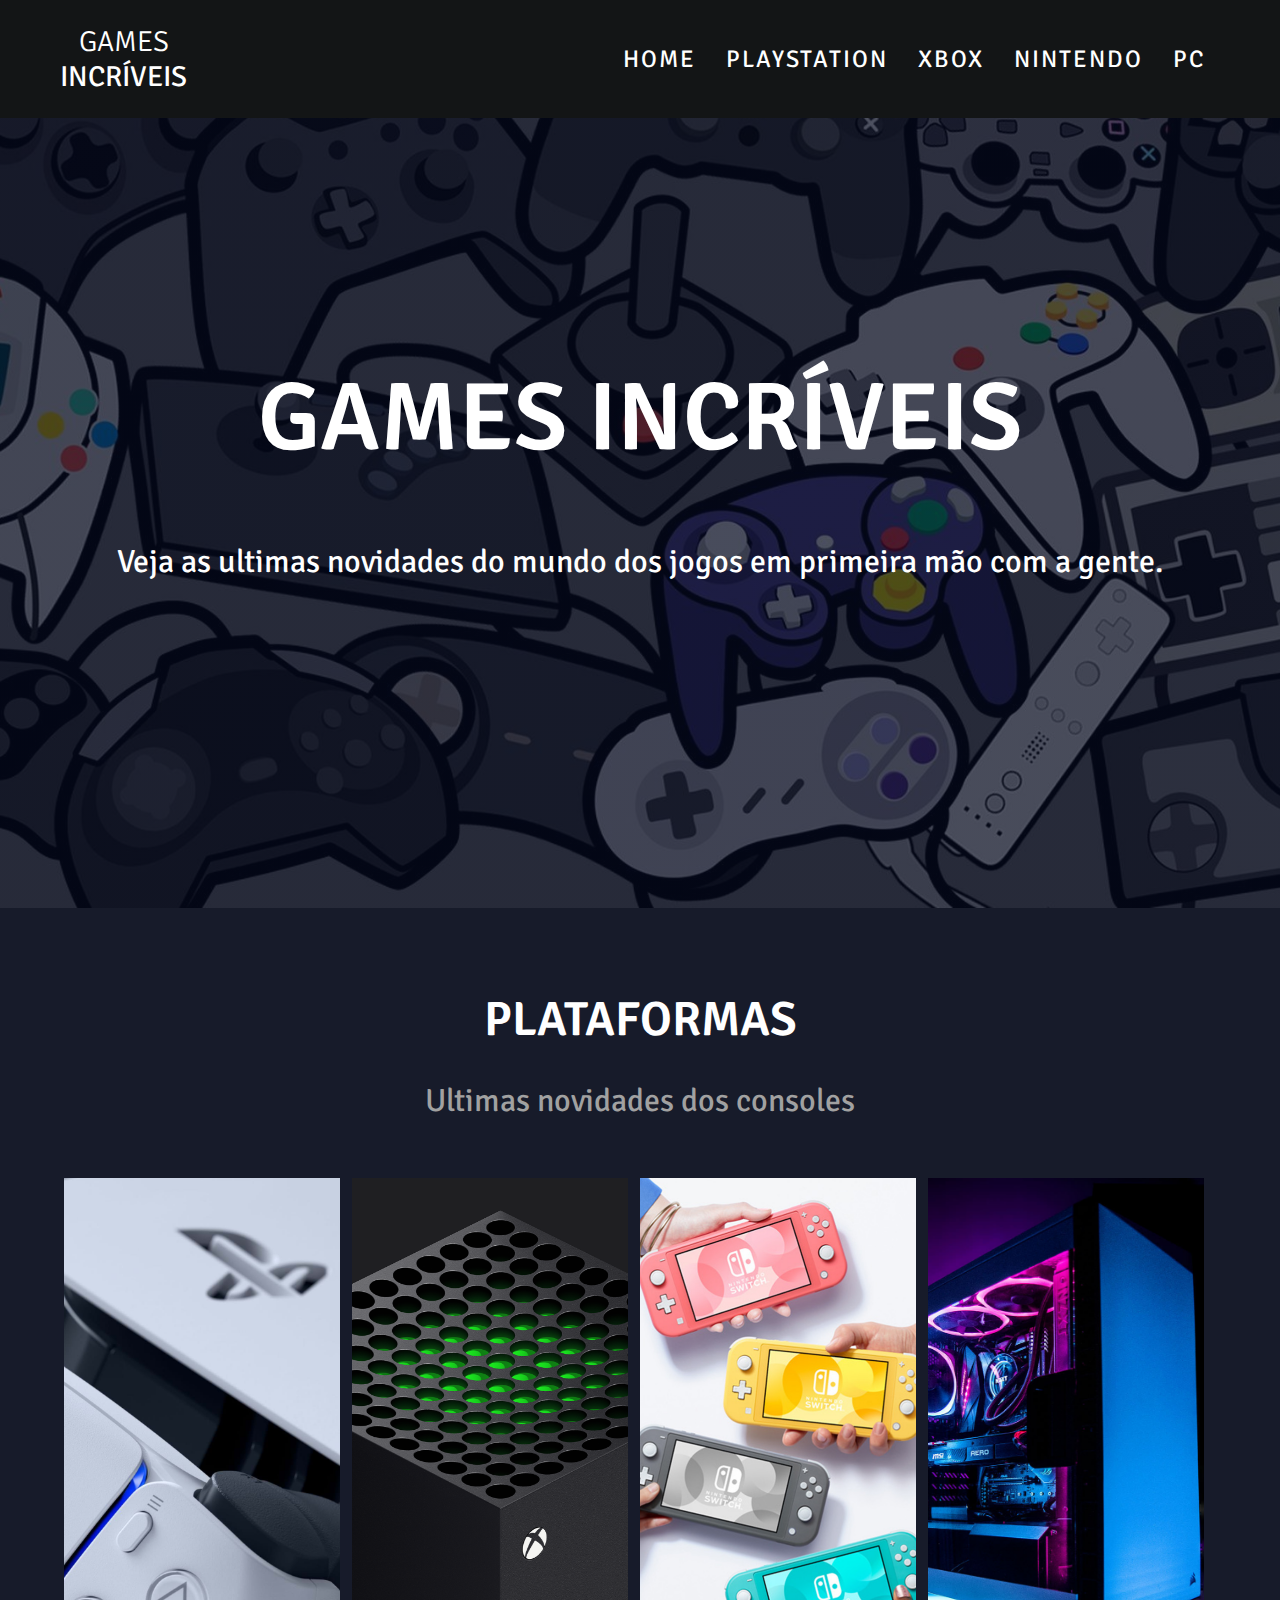
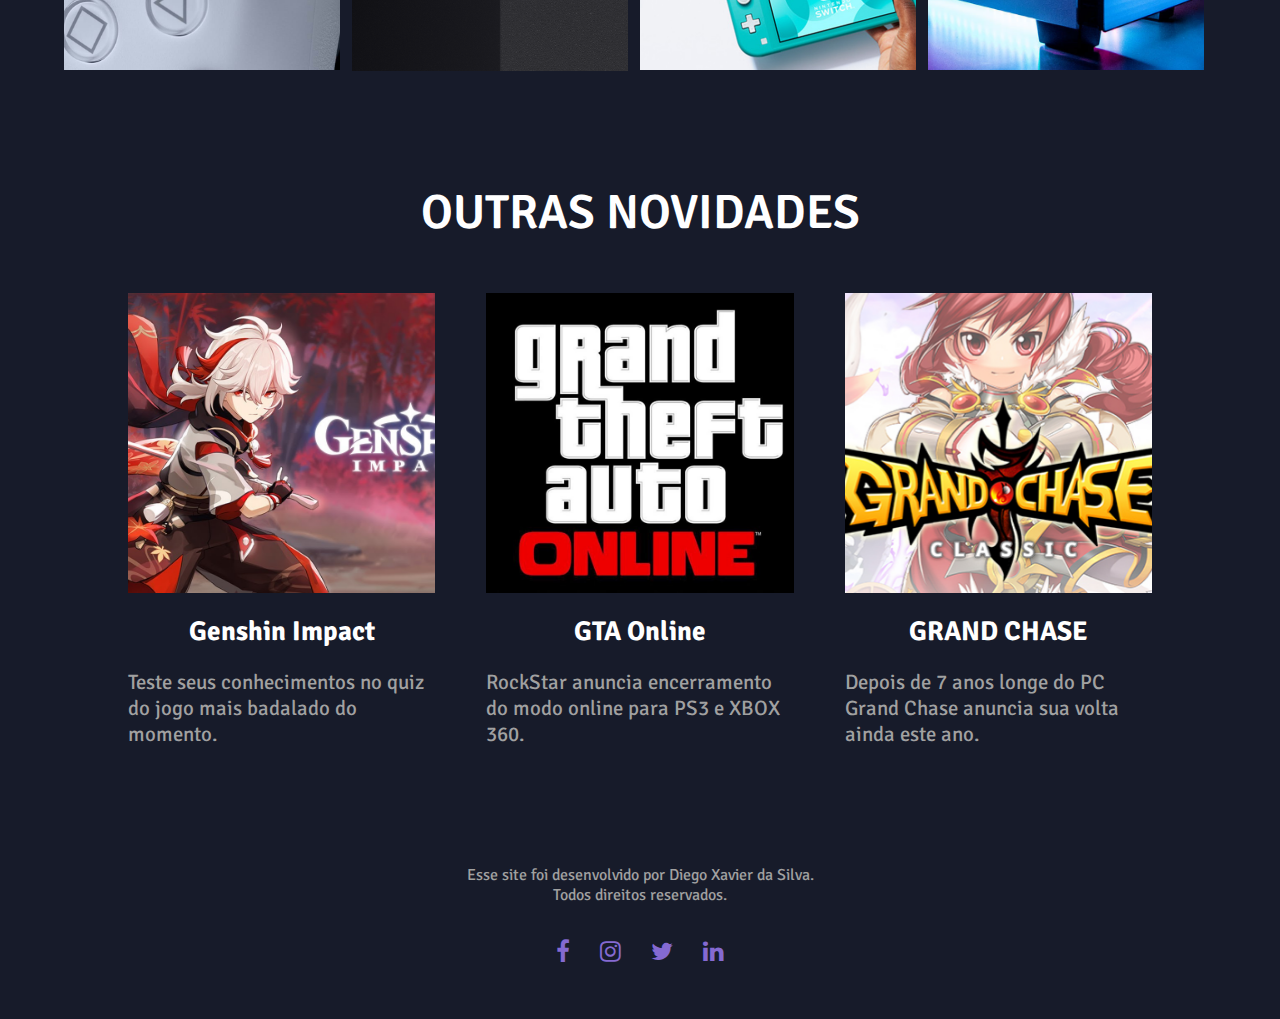
<file: index.html>
<!DOCTYPE html>
<html>
<head>
    <meta name="viewport" content="with=device-width, initial-scale=1.0">
        <title>GAMES INCRÍVEIS</title>
        <link rel="stylesheet" href="style.css">
        <link rel="preconnect" href="https://fonts.gstatic.com">
        <link href="https://fonts.googleapis.com/css2?family=Signika:wght@300;500;600&display=swap" rel="stylesheet">
        <link rel="stylesheet" href="https://stackpath.bootstrapcdn.com/font-awesome/4.7.0/css/font-awesome.min.css">

</head>
<body>
    <header>
            <a href="index.html" class="logo"><span>GAMES</span><br>INCRÍVEIS</a>
                <div class="nav-links">
                <ul>
                    <li><a href="index.html">HOME</a></li>
                    <li><a href="playstation.html">PLAYSTATION</a></li>
                    <li><a href="xbox.html">XBOX</a></li>
                    <li><a href="nintendo.html">NINTENDO</a></li>
                    <li><a href="pc.html">PC</a></li>
                </ul>
            </div>
    </header>
<section class="banner">
<div class="text-box">
    <h1>GAMES INCRÍVEIS</h1>
    <p>Veja as ultimas novidades do mundo dos jogos em primeira mão com a gente.</p>
</div>
</section>

<!--PLATAFORMAS-->

<section class="GAMES">
    <h1>PLATAFORMAS</h1>
    <p>Ultimas novidades dos consoles</p>

    <div class="row">
        <div class="game-news"><a href="playstation.html">
            <img src="images/PLAYSTATION.png">
            <div class="layer">
            <h2>PLAYSTATION 5</h2>
                <p>Confira os jogos mais aguardados do do ano e todas as novidades do poderoso da Sony</p>
            </div></a>
        </div>
        <div class="game-news">
            <img src="images/XBOX.png"><a href="xbox.html">
            <div class="layer">
            <h2>XBOX SERIES X</h2>
                <p>Novo trailer da E3 revela novas informações de um dos jogos mas aguardados da nova geração</p>
            </div>
        </div></a>
        <div class="game-news">
            <img src="images/NINTENDO.png"><a href="nintendo.html">
            <div class="layer">
            <h2>NINTENDO SWITCH</h2>
                <p>Nintendo Direct da E3 apresenta novos lançamentos e DLCs do console</p>
            </div>
        </div></a>
        <div class="game-news">
            <img src="images/PC.png"><a href="pc.html">
            <div class="layer">
            <h2>PC</h2>
                <p>Steam promete novidades durante a E3, Epic Games mostra </p>
            </div>
        </div>
    </div></a>

</section>

<!-- OUTRAS NOVIDADES -->
<section class="other-news">
    <h1>OUTRAS NOVIDADES</h1>
    <div class="row">
        <div class="local">
            <a href="genshin.html"><img src="images/Genshin.jpg"></a>
            <h3>Genshin Impact</h3>
            <p>Teste seus conhecimentos no quiz do jogo mais badalado do momento.</p>
        </div>
        <div class="local">
            <a href="gta-online.html"><img src="images/gta-online.jpg"></a>
            <h3>GTA Online</h3>
            <p>RockStar anuncia encerramento do modo online para PS3 e XBOX 360.</p>
        </div>
        <div class="local">
            <a href="grandchase.html"><img src="images/grandchase.png"></a>
            <h3>GRAND CHASE</h3>
            <p>Depois de 7 anos longe do PC Grand Chase anuncia sua volta ainda este ano.</p>
        </div>
    </div>
</section>

<!-- FOOTER -->

<section class="footer">
    <p>Esse site foi desenvolvido por Diego Xavier da Silva.<br>Todos direitos reservados.</p>
    <div class="icons">
        <a href="https://www.facebook.com/"><i class="fa fa-facebook"></i></a>
        <a href="https://www.instagram.com/"><i class="fa fa-instagram"></i></a>
        <a href="https://www.twitter.com/"><i class="fa fa-twitter"></i></a>
        <a href="https://www.linkedin.com/"><i class="fa fa-linkedin"></i></a>
    </div>
</section>



<!-- JavaScript -->
<script>
    var navLinks = document.getElementById("navLinks");
    function showMenu(){
        navLinks.style.right = "0px";
    }
    function hideMenu(){
        navLinks.style.right = "-220px";
    }
    window.addEventListener("scroll", function(){
        var header = document.querySelector("header");
        header.classList.toggle("sticky", window.scrollY > 0);
    })
</script>
</body>
</html>
</file>
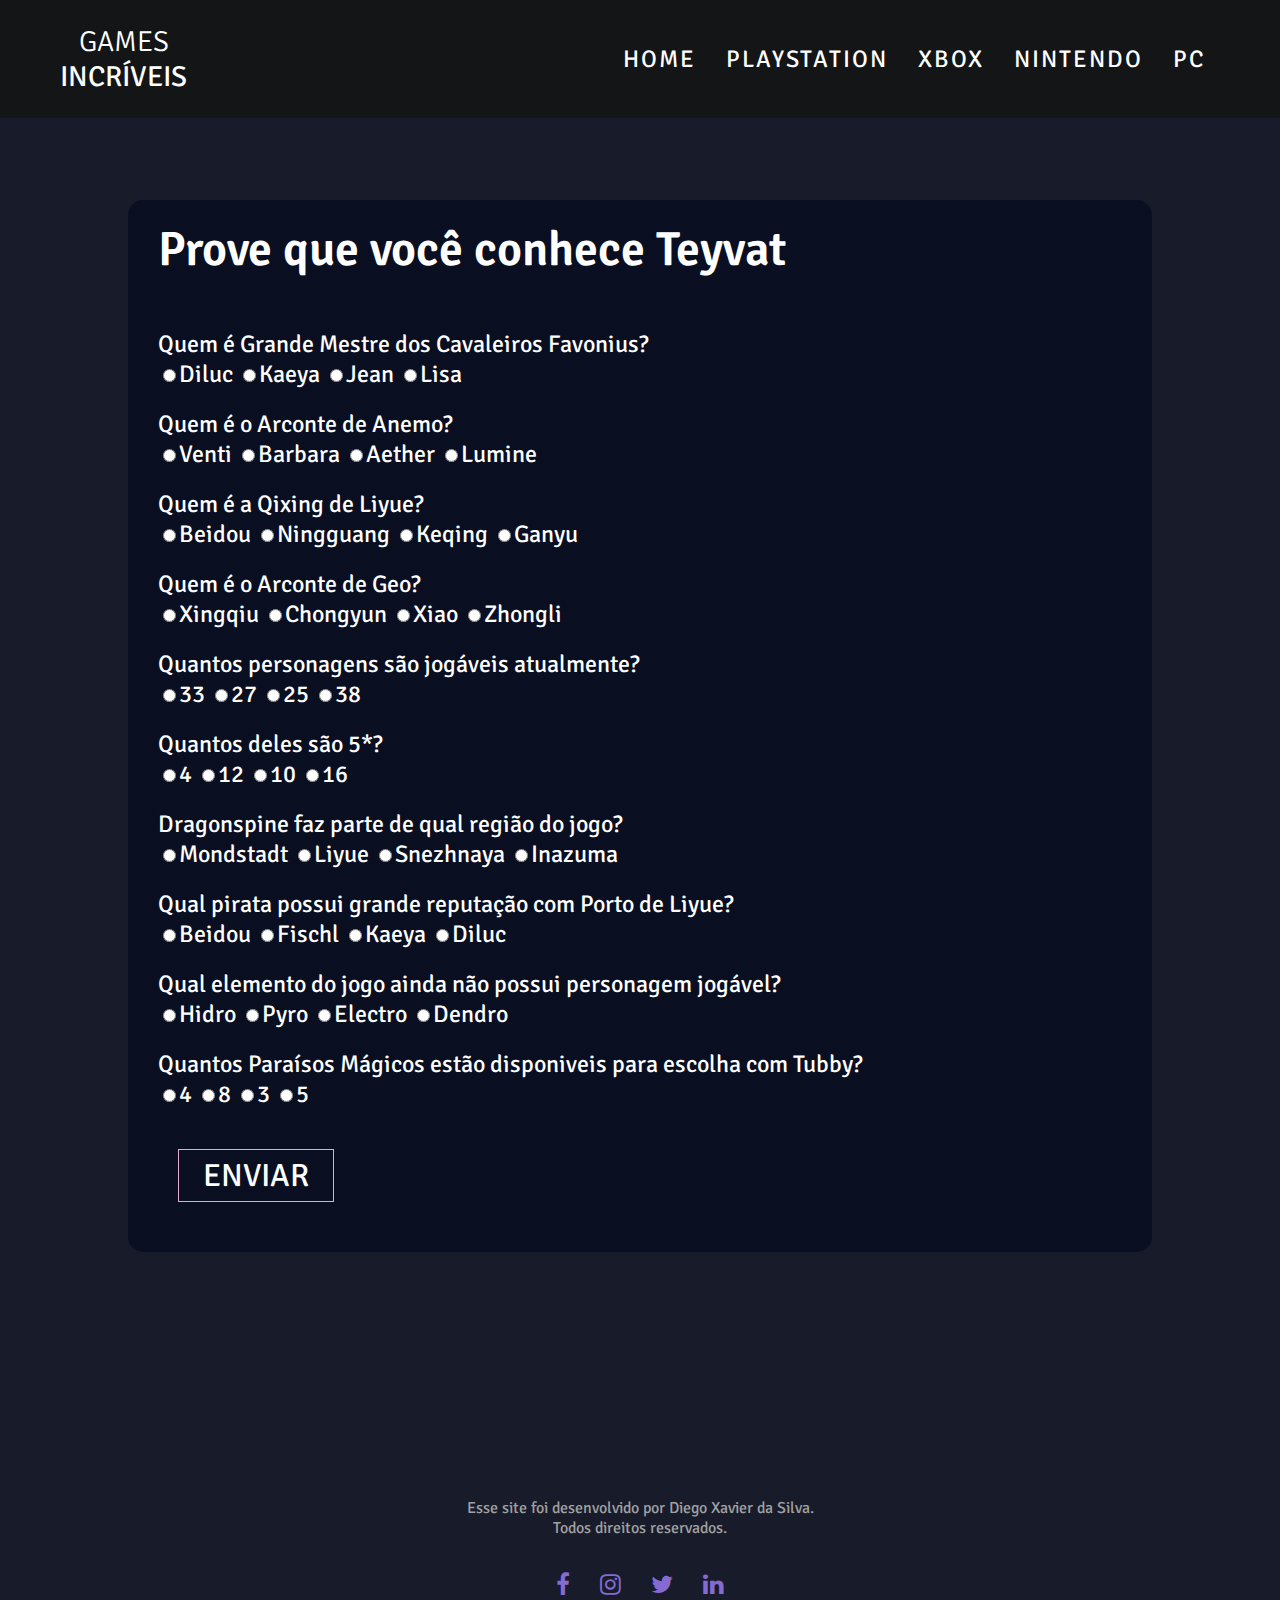
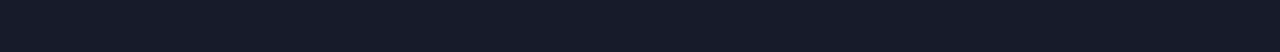
<file: genshin.html>
<!DOCTYPE html>
<html>
<head>
    <meta name="viewport" content="with=device-width, initial-scale=1.0">
        <title>GAMES INCRÍVEIS</title>
        <link rel="stylesheet" href="style.css">
        <link rel="preconnect" href="https://fonts.gstatic.com">
        <link href="https://fonts.googleapis.com/css2?family=Signika:wght@300;500;600&display=swap" rel="stylesheet">
        <link rel="stylesheet" href="https://stackpath.bootstrapcdn.com/font-awesome/4.7.0/css/font-awesome.min.css">

</head>
<body>
<header>
        <a href="index.html" class="logo"><span>GAMES</span><br>INCRÍVEIS</a>
            <div class="nav-links">
            <ul>
                <li><a href="index.html">HOME</a></li>
                <li><a href="playstation.html">PLAYSTATION</a></li>
                <li><a href="xbox.html">XBOX</a></li>
                <li><a href="nintendo.html">NINTENDO</a></li>
                <li><a href="pc.html">PC</a></li>
            </ul>
        </div>
</header>

<!-- QUIZ -->
<section class="quiz">
    <h1>Prove que você conhece Teyvat</h1>
    <form method="POST" action="quiz.php">
        <div class="quiz1">
            <label>Quem é Grande Mestre dos Cavaleiros Favonius?</label><br>
                <input type="radio" name="q1" value="Diluc" required>Diluc
                <input type="radio" name="q1" value="Kaeya" required>Kaeya
                <input type="radio" name="q1" value="Jean" required>Jean
                <input type="radio" name="q1" value="Lisa" required>Lisa
        </div>
        <div class="quiz2">
            <label>Quem é o Arconte de Anemo?</label><br>
                <input type="radio" name="q2" value="Venti" required>Venti
                <input type="radio" name="q2" value="Barbara" required>Barbara
                <input type="radio" name="q2" value="Aether" required>Aether
                <input type="radio" name="q2" value="Lumine" required>Lumine
        </div>
        <div class="quiz3">
            <label>Quem é a Qixing de Liyue?</label><br>
                <input type="radio" name="q3" value="Beidou" required>Beidou
                <input type="radio" name="q3" value="Ningguang" required>Ningguang
                <input type="radio" name="q3" value="Keqing" required>Keqing
                <input type="radio" name="q3" value="Ganyu" required>Ganyu
        </div>
        <div class="quiz4">
            <label>Quem é o Arconte de Geo?</label><br>
                <input type="radio" name="q4" value="Xingqiu" required>Xingqiu
                <input type="radio" name="q4" value="Chongyun" required>Chongyun
                <input type="radio" name="q4" value="Xiao" required>Xiao
                <input type="radio" name="q4" value="Zhongli" required>Zhongli
        </div>
        <div class="quiz5">
            <label>Quantos personagens são jogáveis atualmente?</label><br>
                <input type="radio" name="q5" value="33" required>33
                <input type="radio" name="q5" value="27" required>27
                <input type="radio" name="q5" value="25" required>25
                <input type="radio" name="q5" value="38" required>38
        </div>
        <div class="quiz6">
            <label>Quantos deles são 5*?</label><br>
                <input type="radio" name="q6" value="4" required>4
                <input type="radio" name="q6" value="12" required>12
                <input type="radio" name="q6" value="10" required>10
                <input type="radio" name="q6" value="16" required>16
        </div>
        <div class="quiz7">
            <label>Dragonspine faz parte de qual região do jogo?</label><br>
                <input type="radio" name="q7" value="Mondstadt" required>Mondstadt
                <input type="radio" name="q7" value="Liyue" required>Liyue
                <input type="radio" name="q7" value="Snezhnaya" required>Snezhnaya
                <input type="radio" name="q7" value="Inazuma" required>Inazuma
        </div>
        <div class="quiz8">
            <label>Qual pirata possui grande reputação com Porto de Liyue?</label><br>
                <input type="radio" name="q8" value="Beidou" required>Beidou
                <input type="radio" name="q8" value="Fischl" required>Fischl
                <input type="radio" name="q8" value="Kaeya" required>Kaeya
                <input type="radio" name="q8" value="Diluc" required>Diluc
        </div>
        <div class="quiz9">
            <label>Qual elemento do jogo ainda não possui personagem jogável?</label><br>
                <input type="radio" name="q9" value="Hidro" required>Hidro
                <input type="radio" name="q9" value="Pyro" required>Pyro
                <input type="radio" name="q9" value="Electro" required>Electro
                <input type="radio" name="q9" value="Dendro" required>Dendro
        </div>
        <div class="quiz10">
            <label>Quantos Paraísos Mágicos estão disponiveis para escolha com Tubby?</label><br>
                <input type="radio" name="q10" value="4" required>4
                <input type="radio" name="q10" value="8" required>8
                <input type="radio" name="q10" value="3" required>3
                <input type="radio" name="q10" value="5" required>5
        </div>
        <button type="submit" value="Submit" class="box-btn">ENVIAR</button>
    </form>
</section>

<!-- FOOTER -->
<section class="footer">
    <p>Esse site foi desenvolvido por Diego Xavier da Silva.<br>Todos direitos reservados.</p>
    <div class="icons">
        <a href="https://www.facebook.com/"><i class="fa fa-facebook"></i></a>
        <a href="https://www.instagram.com/"><i class="fa fa-instagram"></i></a>
        <a href="https://www.twitter.com/"><i class="fa fa-twitter"></i></a>
        <a href="https://www.linkedin.com/"><i class="fa fa-linkedin"></i></a>
    </div>
</section>



<!-- JavaScript -->
<script>
    window.addEventListener("scroll", function(){
        var header = document.querySelector("header");
        header.classList.toggle("sticky", window.scrollY > 0);
    })
</script>
</body>
</html>
</file>
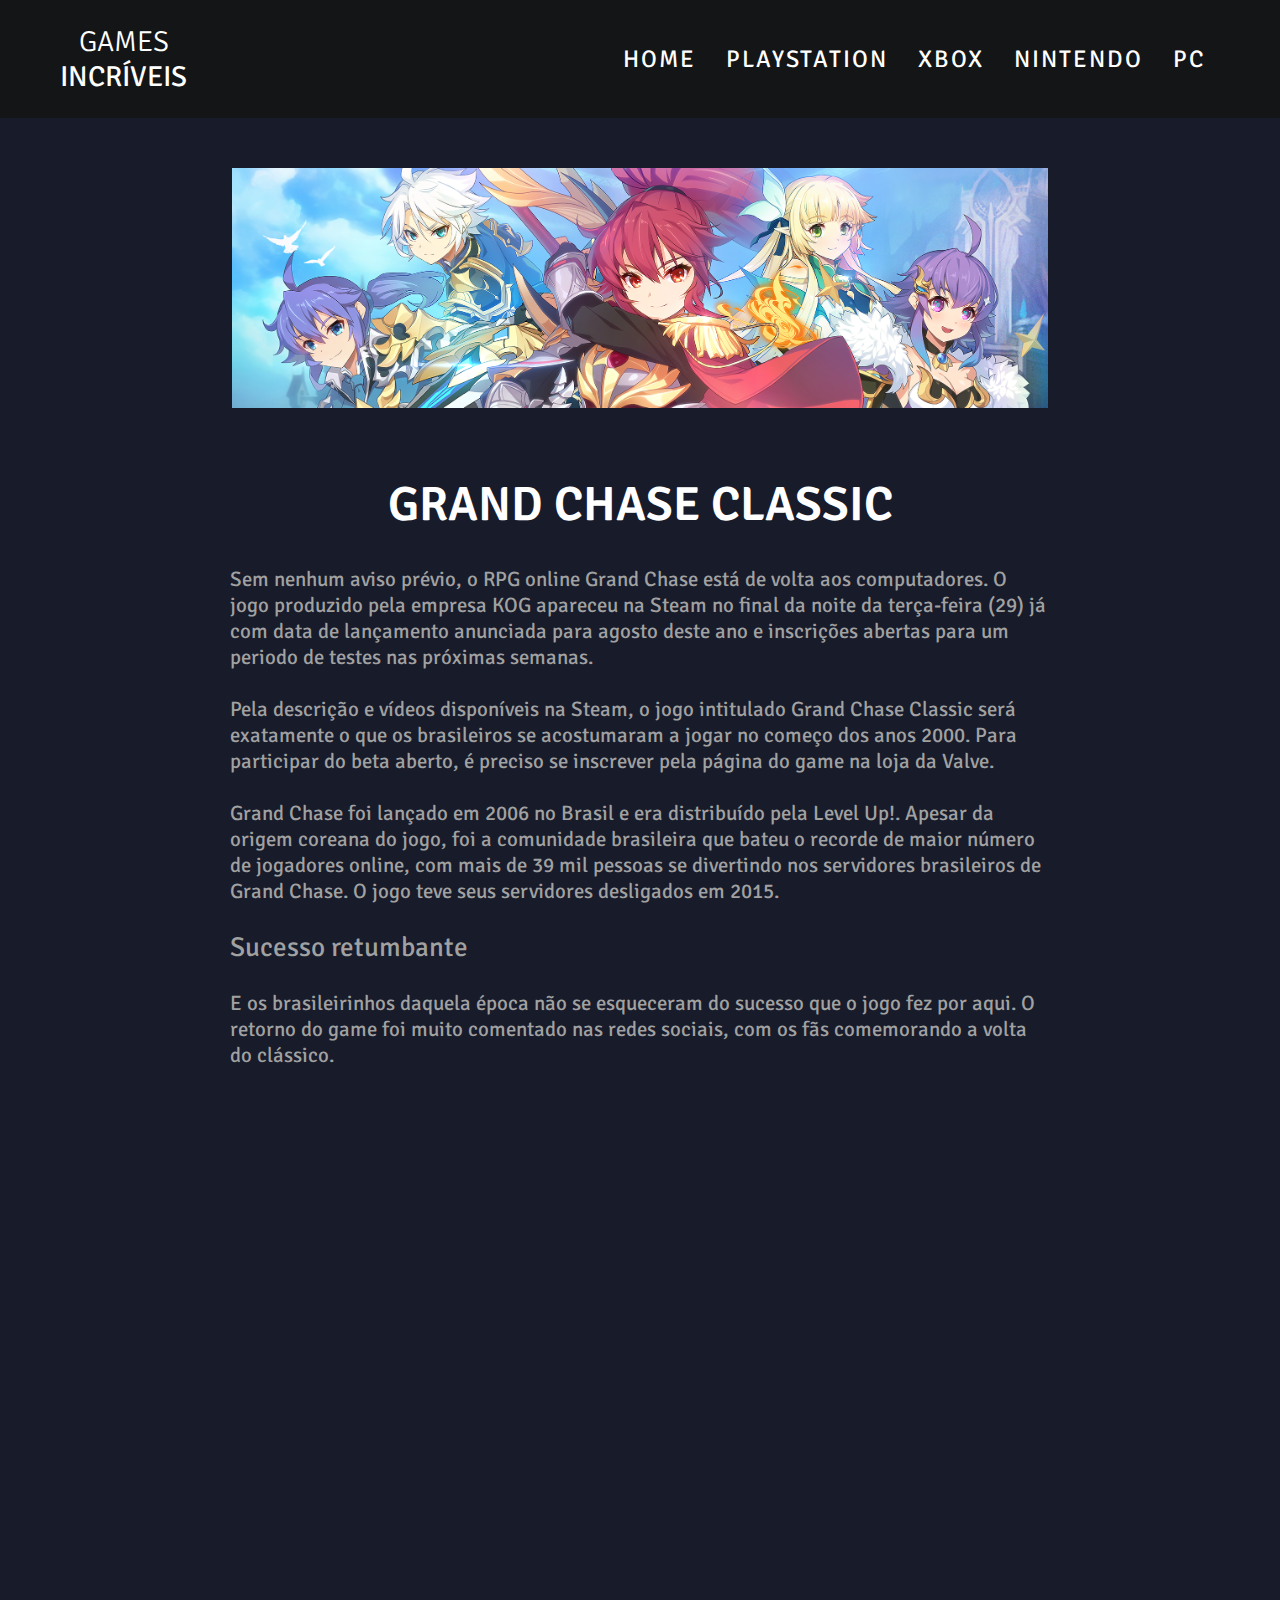
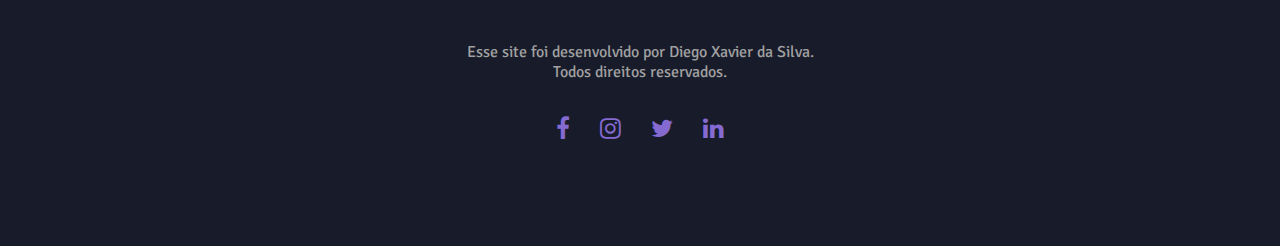
<file: grandchase.html>
<!DOCTYPE html>
<html>
<head>
    <meta name="viewport" content="with=device-width, initial-scale=1.0">
        <title>GAMES INCRÍVEIS</title>
        <link rel="stylesheet" href="style.css">
        <link rel="preconnect" href="https://fonts.gstatic.com">
        <link href="https://fonts.googleapis.com/css2?family=Signika:wght@300;500;600&display=swap" rel="stylesheet">
        <link rel="stylesheet" href="https://stackpath.bootstrapcdn.com/font-awesome/4.7.0/css/font-awesome.min.css">

</head>
<body>
    <header>
            <a href="index.html" class="logo"><span>GAMES</span><br>INCRÍVEIS</a>
                <div class="nav-links">
                <ul>
                    <li><a href="index.html">HOME</a></li>
                    <li><a href="playstation.html">PLAYSTATION</a></li>
                    <li><a href="xbox.html">XBOX</a></li>
                    <li><a href="nintendo.html">NINTENDO</a></li>
                    <li><a href="pc.html">PC</a></li>
                </ul>
            </div>
    </header>

<!--CONSOLE-->

<section class="console">
    <section class="other-news">
            <div class="local">
                <img src="images/grandchasek.png"></a>
                <h1>GRAND CHASE CLASSIC</h1>
                <p>Sem nenhum aviso prévio, o RPG online Grand Chase está de volta aos computadores. O jogo produzido pela empresa KOG apareceu na Steam no final da noite da terça-feira (29) já com data de lançamento anunciada para agosto deste ano e inscrições abertas para um periodo de testes nas próximas semanas.
                <br><br>
                Pela descrição e vídeos disponíveis na Steam, o jogo intitulado Grand Chase Classic será exatamente o que os brasileiros se acostumaram a jogar no começo dos anos 2000. Para participar do beta aberto, é preciso se inscrever pela página do game na loja da Valve.
                <br><br>
                Grand Chase foi lançado em 2006 no Brasil e era distribuído pela Level Up!. Apesar da origem coreana do jogo, foi a comunidade brasileira que bateu o recorde de maior número de jogadores online, com mais de 39 mil pessoas se divertindo nos servidores brasileiros de Grand Chase. O jogo teve seus servidores desligados em 2015.
                <br><br>
                <span style="font-size: 1.7rem;">Sucesso retumbante</span>
                <br><br>
                E os brasileirinhos daquela época não se esqueceram do sucesso que o jogo fez por aqui. O retorno do game foi muito comentado nas redes sociais, com os fãs comemorando a volta do clássico. 
                </p>
                <iframe src="https://www.youtube.com/embed/3gJdA_sG4RE" title="YouTube video player" frameborder="0" allow="accelerometer; autoplay; clipboard-write; encrypted-media; gyroscope; picture-in-picture" allowfullscreen></iframe>
            </div>
    </section>


<!-- FOOTER -->

<section class="footer">
    <p>Esse site foi desenvolvido por Diego Xavier da Silva.<br>Todos direitos reservados.</p>
    <div class="icons">
        <a href="https://www.facebook.com/"><i class="fa fa-facebook"></i></a>
        <a href="https://www.instagram.com/"><i class="fa fa-instagram"></i></a>
        <a href="https://www.twitter.com/"><i class="fa fa-twitter"></i></a>
        <a href="https://www.linkedin.com/"><i class="fa fa-linkedin"></i></a>
    </div>
</section>



<!-- JavaScript -->
<script>
    var navLinks = document.getElementById("navLinks");
    function showMenu(){
        navLinks.style.right = "0px";
    }
    function hideMenu(){
        navLinks.style.right = "-220px";
    }
    window.addEventListener("scroll", function(){
        var header = document.querySelector("header");
        header.classList.toggle("sticky", window.scrollY > 0);
    })
</script>
</body>
</html>
</file>
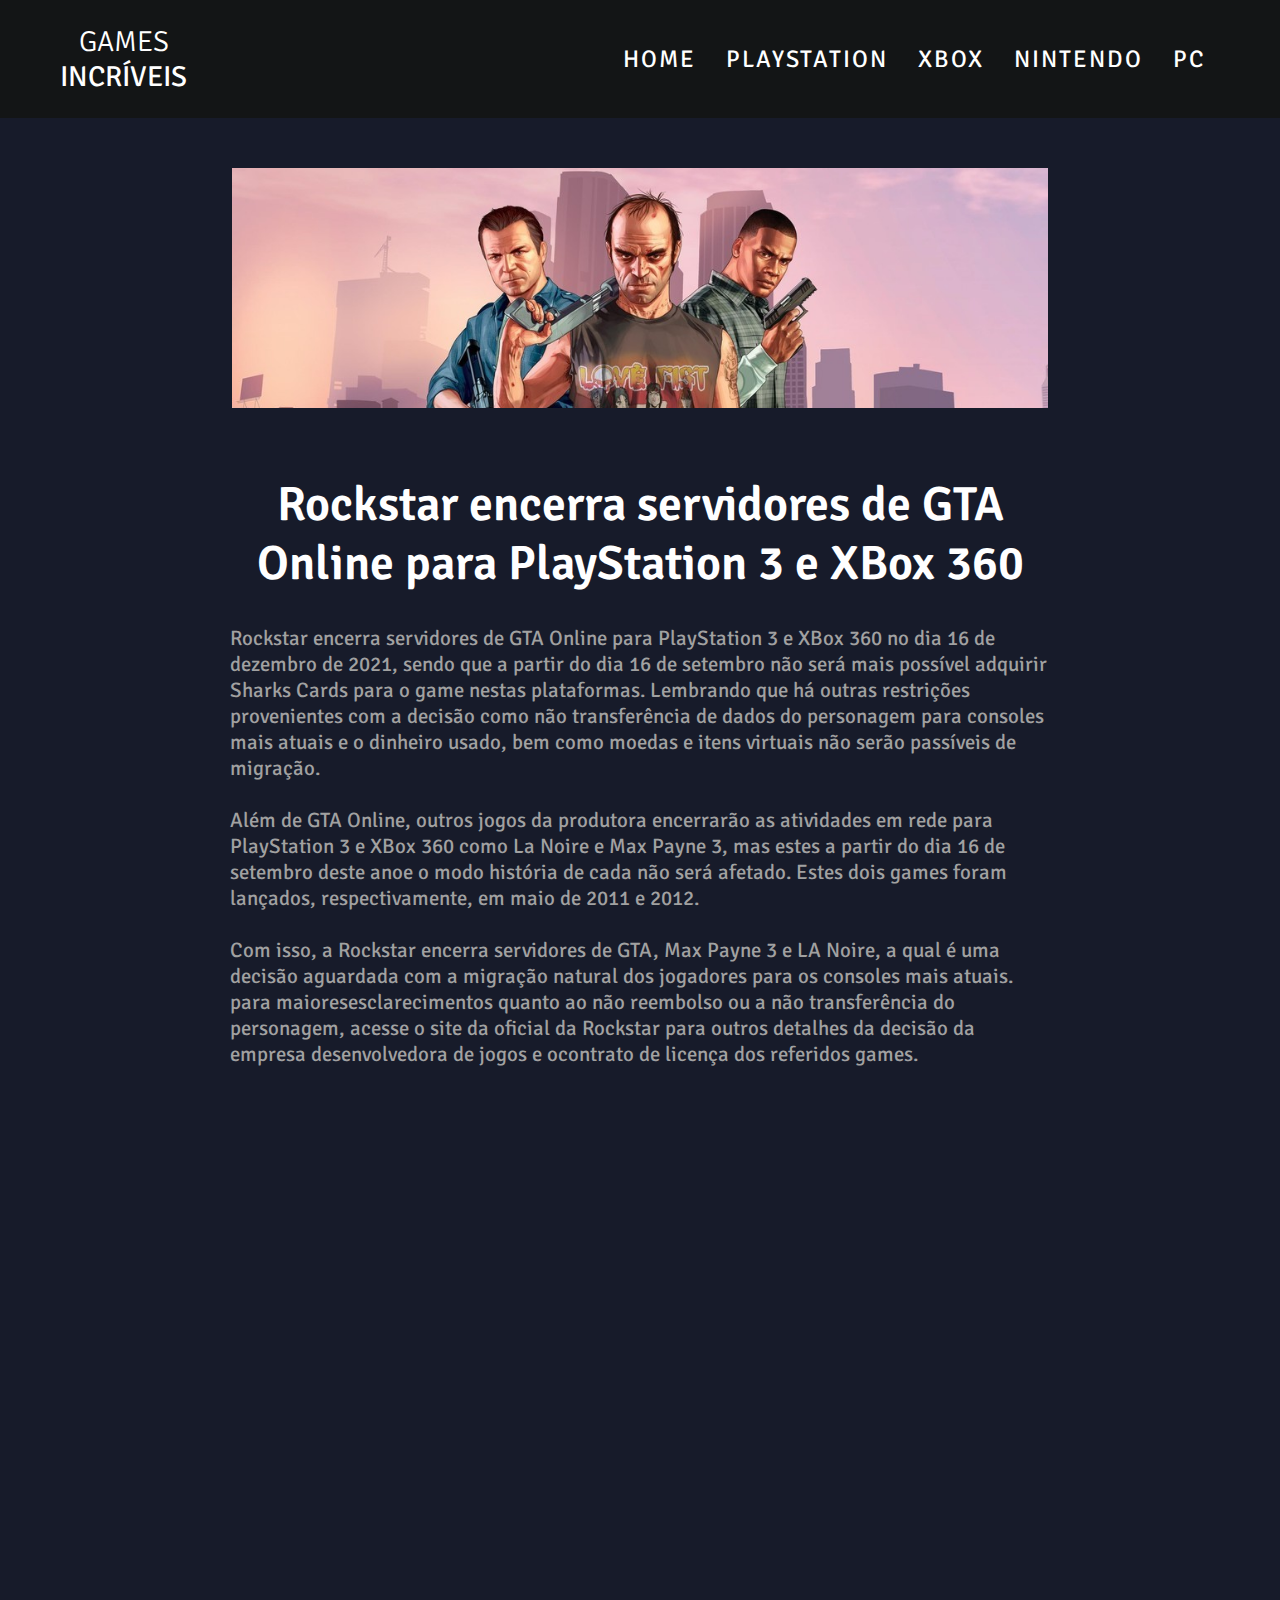
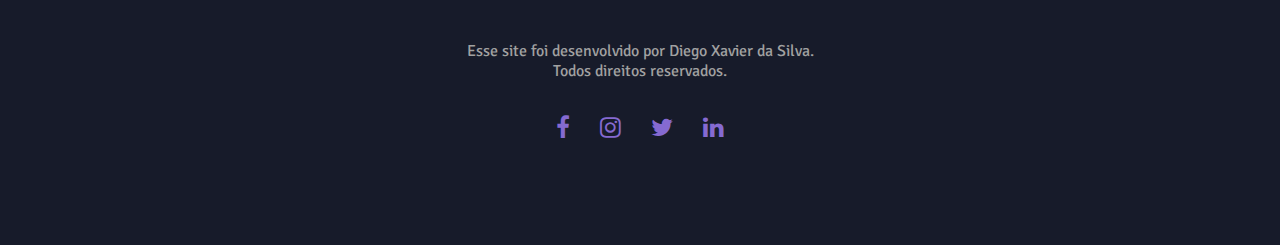
<file: gta-online.html>
<!DOCTYPE html>
<html>
<head>
    <meta name="viewport" content="with=device-width, initial-scale=1.0">
        <title>GAMES INCRÍVEIS</title>
        <link rel="stylesheet" href="style.css">
        <link rel="preconnect" href="https://fonts.gstatic.com">
        <link href="https://fonts.googleapis.com/css2?family=Signika:wght@300;500;600&display=swap" rel="stylesheet">
        <link rel="stylesheet" href="https://stackpath.bootstrapcdn.com/font-awesome/4.7.0/css/font-awesome.min.css">

</head>
<body>
    <header>
            <a href="index.html" class="logo"><span>GAMES</span><br>INCRÍVEIS</a>
                <div class="nav-links">
                <ul>
                    <li><a href="index.html">HOME</a></li>
                    <li><a href="playstation.html">PLAYSTATION</a></li>
                    <li><a href="xbox.html">XBOX</a></li>
                    <li><a href="nintendo.html">NINTENDO</a></li>
                    <li><a href="pc.html">PC</a></li>
                </ul>
            </div>
    </header>

<!--CONSOLE-->

<section class="console">
    <section class="other-news">
            <div class="local">
                <img src="images/gta-5.jpg"></a>
                <h1>Rockstar encerra servidores de GTA Online para PlayStation 3 e XBox 360</h1>
                <p>Rockstar encerra servidores de GTA Online para PlayStation 3 e XBox 360 no dia 16 de dezembro de 2021, sendo que a partir do dia 16 de setembro não será mais possível adquirir Sharks Cards para o game nestas plataformas. Lembrando que há outras restrições provenientes com a decisão como não transferência de dados do personagem para consoles mais atuais e o dinheiro usado, bem como moedas e itens virtuais não serão passíveis de migração.
                <br>
                <br>
                Além de GTA Online, outros jogos da produtora encerrarão as atividades em rede para PlayStation 3 e XBox 360 como La Noire e Max Payne 3, mas estes a partir do dia 16 de setembro deste anoe o modo história de cada não será afetado. Estes dois games foram lançados, respectivamente, em maio de 2011 e 2012.
                <br>
                <br>
                Com isso, a Rockstar encerra servidores de GTA, Max Payne 3 e LA Noire, a qual é uma decisão aguardada com a migração natural dos jogadores para os consoles mais atuais. para maioresesclarecimentos quanto ao não reembolso ou a não transferência do personagem, acesse o site da oficial da Rockstar para outros detalhes da decisão da empresa desenvolvedora de jogos e ocontrato de licença dos referidos games.
                </p>
                <iframe src="https://www.youtube.com/embed/QrH18PlV4dE" title="YouTube video player" frameborder="0" allow="accelerometer; autoplay; clipboard-write; encrypted-media; gyroscope; picture-in-picture" allowfullscreen></iframe>
            </div>
    </section>


<!-- FOOTER -->

<section class="footer">
    <p>Esse site foi desenvolvido por Diego Xavier da Silva.<br>Todos direitos reservados.</p>
    <div class="icons">
        <a href="https://www.facebook.com/"><i class="fa fa-facebook"></i></a>
        <a href="https://www.instagram.com/"><i class="fa fa-instagram"></i></a>
        <a href="https://www.twitter.com/"><i class="fa fa-twitter"></i></a>
        <a href="https://www.linkedin.com/"><i class="fa fa-linkedin"></i></a>
    </div>
</section>



<!-- JavaScript -->
<script>
    var navLinks = document.getElementById("navLinks");
    function showMenu(){
        navLinks.style.right = "0px";
    }
    function hideMenu(){
        navLinks.style.right = "-220px";
    }
    window.addEventListener("scroll", function(){
        var header = document.querySelector("header");
        header.classList.toggle("sticky", window.scrollY > 0);
    })
</script>
</body>
</html>
</file>
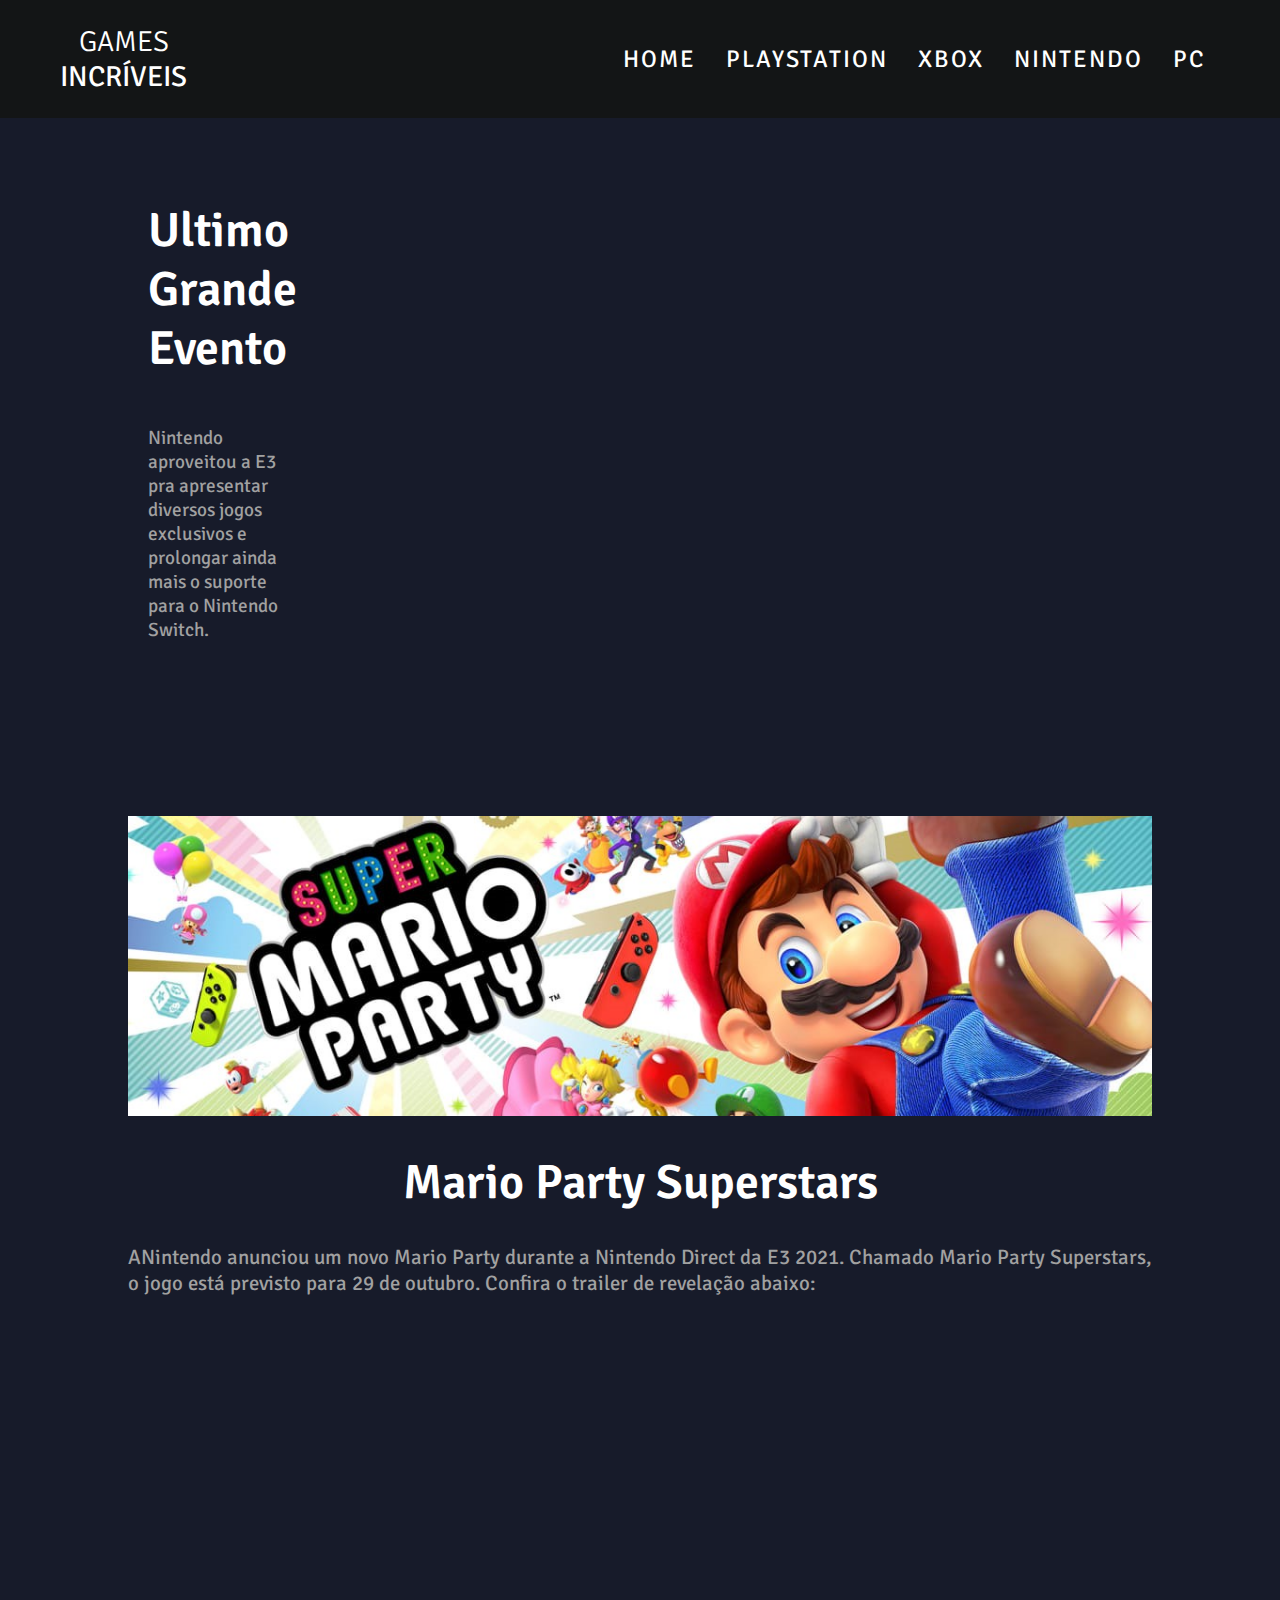
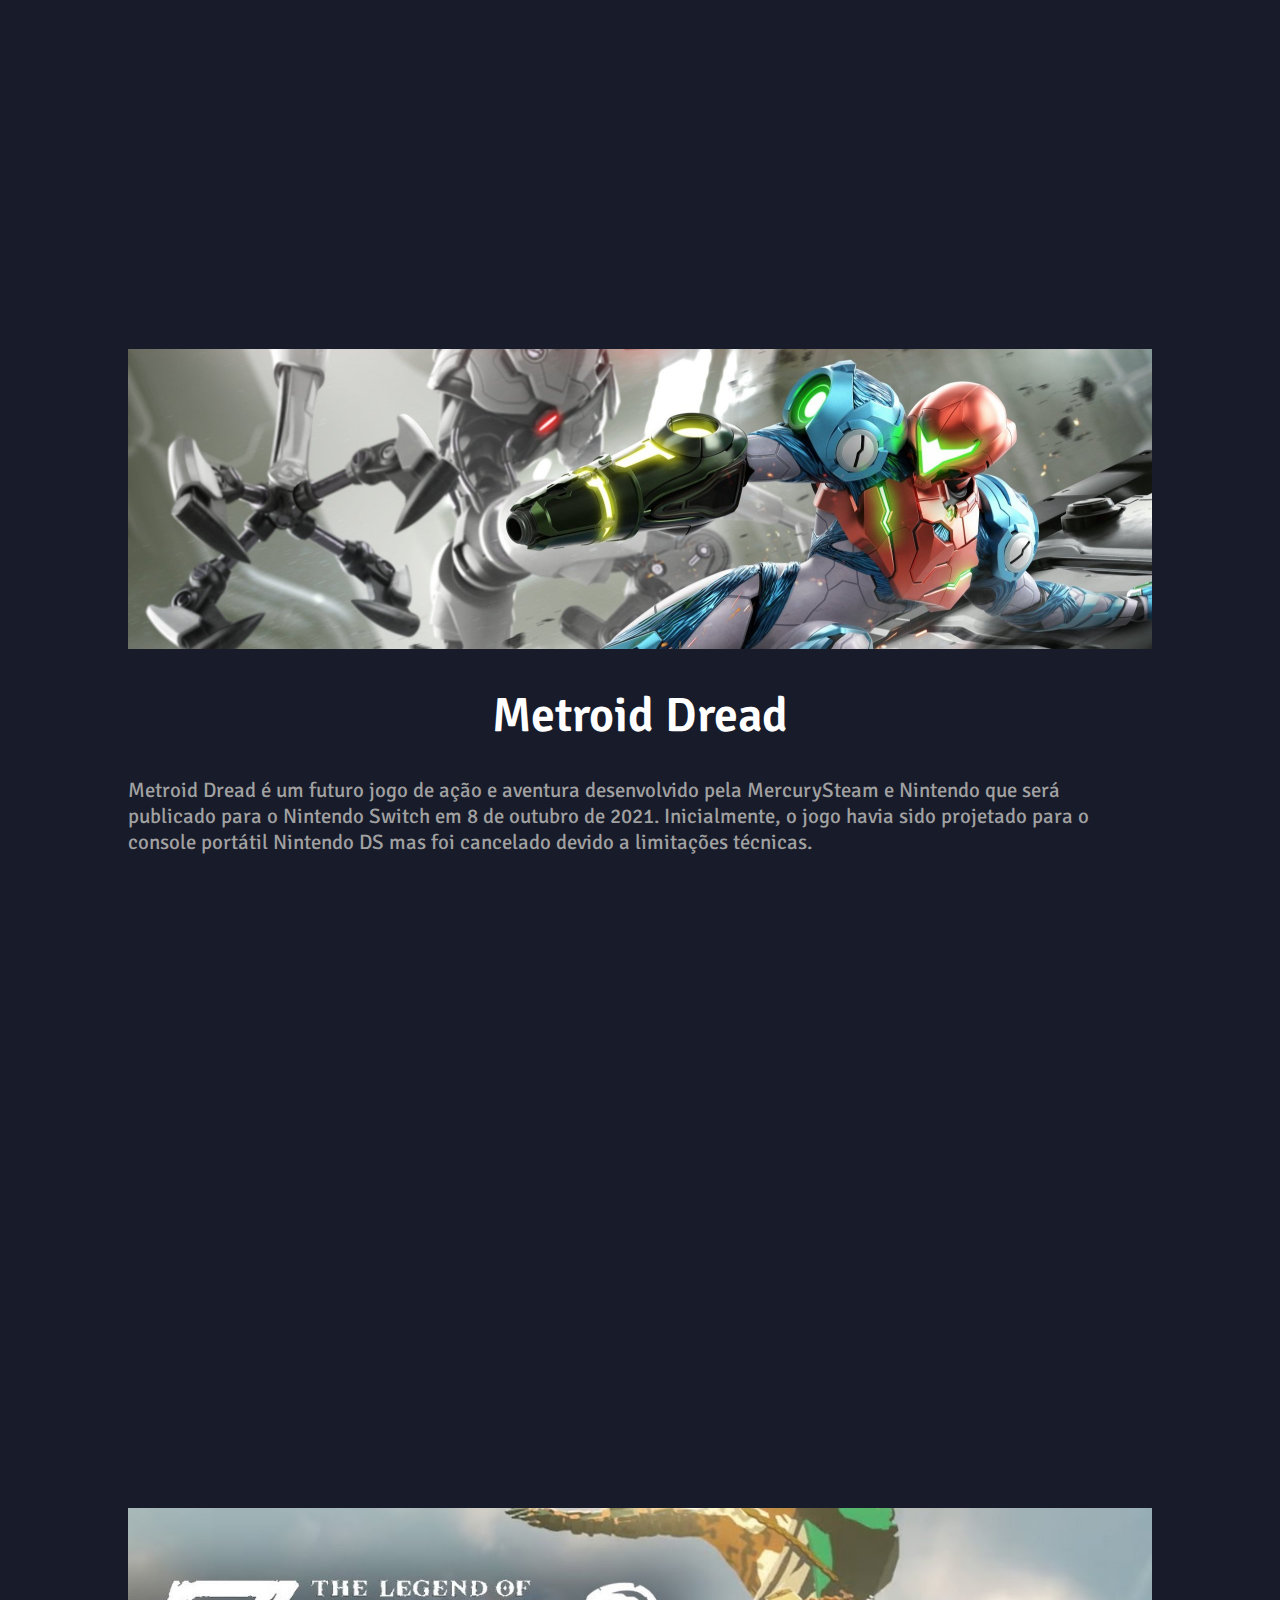
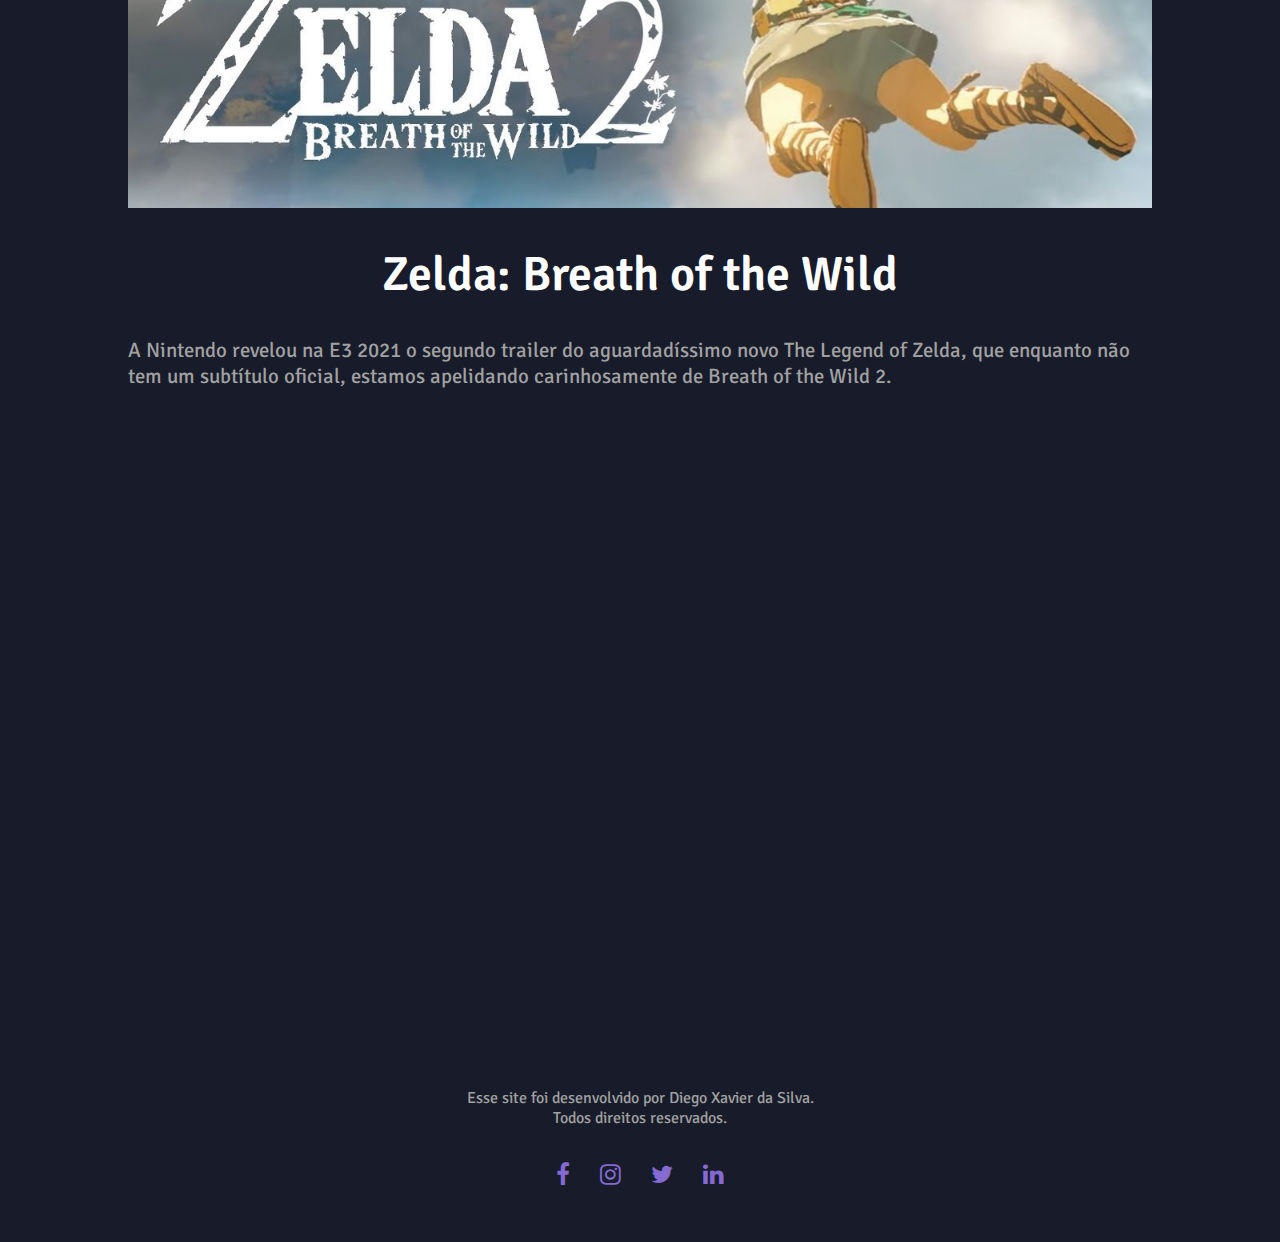
<file: nintendo.html>
<!DOCTYPE html>
<html>
<head>
    <meta name="viewport" content="with=device-width, initial-scale=1.0">
        <title>GAMES INCRÍVEIS</title>
        <link rel="stylesheet" href="style.css">
        <link rel="preconnect" href="https://fonts.gstatic.com">
        <link href="https://fonts.googleapis.com/css2?family=Signika:wght@300;500;600&display=swap" rel="stylesheet">
        <link rel="stylesheet" href="https://stackpath.bootstrapcdn.com/font-awesome/4.7.0/css/font-awesome.min.css">

</head>
<body>
    <header>
            <a href="index.html" class="logo"><span>GAMES</span><br>INCRÍVEIS</a>
                <div class="nav-links">
                <ul>
                    <li><a href="index.html">HOME</a></li>
                    <li><a href="playstation.html">PLAYSTATION</a></li>
                    <li><a href="xbox.html">XBOX</a></li>
                    <li><a href="nintendo.html">NINTENDO</a></li>
                    <li><a href="pc.html">PC</a></li>
                </ul>
            </div>
    </header>

<!--CONSOLE-->

<section class="console">
    <div class="row">
        <div class="console-col">
        <h1>Ultimo Grande Evento</h1>
        <p>Nintendo aproveitou a E3 pra apresentar diversos jogos exclusivos e prolongar ainda mais o suporte para o Nintendo Switch.</p>
    </div>
    <iframe src="https://www.youtube.com/embed/IH7QtiX1I7Y" title="YouTube video player" frameborder="0" allow="accelerometer; autoplay; clipboard-write; encrypted-media; gyroscope; picture-in-picture" allowfullscreen></iframe>
</div>
</section>

<section class="other-news">
    <div class="local">
        <img src="images/mario-party.jpg"></a>
        <h1>Mario Party Superstars</h1>
        <p>ANintendo anunciou um novo Mario Party durante a Nintendo Direct da E3 2021. Chamado Mario Party Superstars, o jogo está previsto para 29 de outubro. Confira o trailer de revelação abaixo:</p>
        <iframe src="https://www.youtube.com/embed/lTiFERyYlPY" title="YouTube video player" frameborder="0" allow="accelerometer; autoplay; clipboard-write; encrypted-media; gyroscope; picture-in-picture" allowfullscreen></iframe>
    </div>
    <div class="local">
        <img src="images/metroid-prime.jpg"></a>
        <h1>Metroid Dread</h1>
        <p>Metroid Dread é um futuro jogo de ação e aventura desenvolvido pela MercurySteam e Nintendo que será publicado para o Nintendo Switch em 8 de outubro de 2021. Inicialmente, o jogo havia sido projetado para o console portátil Nintendo DS mas foi cancelado devido a limitações técnicas.</p>
        <iframe src="https://www.youtube.com/embed/8NjCICl7dDo" title="YouTube video player" frameborder="0" allow="accelerometer; autoplay; clipboard-write; encrypted-media; gyroscope; picture-in-picture" allowfullscreen></iframe>
    </div>
    <div class="local">
        <img src="images/ZELDA-BOTW-2.jpg"></a>
        <h1>Zelda: Breath of the Wild</h1>
        <p>A Nintendo revelou na E3 2021 o segundo trailer do aguardadíssimo novo The Legend of Zelda, que enquanto não tem um subtítulo oficial, estamos apelidando carinhosamente de Breath of the Wild 2.</p>
        <iframe src="https://www.youtube.com/embed/Pi-MRZBP91I" title="YouTube video player" frameborder="0" allow="accelerometer; autoplay; clipboard-write; encrypted-media; gyroscope; picture-in-picture" allowfullscreen></iframe>
    </div>

<!-- FOOTER -->

<section class="footer">
    <p>Esse site foi desenvolvido por Diego Xavier da Silva.<br>Todos direitos reservados.</p>
    <div class="icons">
        <a href="https://www.facebook.com/"><i class="fa fa-facebook"></i></a>
        <a href="https://www.instagram.com/"><i class="fa fa-instagram"></i></a>
        <a href="https://www.twitter.com/"><i class="fa fa-twitter"></i></a>
        <a href="https://www.linkedin.com/"><i class="fa fa-linkedin"></i></a>
    </div>
</section>



<!-- JavaScript -->
<script>
    var navLinks = document.getElementById("navLinks");
    function showMenu(){
        navLinks.style.right = "0px";
    }
    function hideMenu(){
        navLinks.style.right = "-220px";
    }
    window.addEventListener("scroll", function(){
        var header = document.querySelector("header");
        header.classList.toggle("sticky", window.scrollY > 0);
    })
</script>
</body>
</html>
</file>
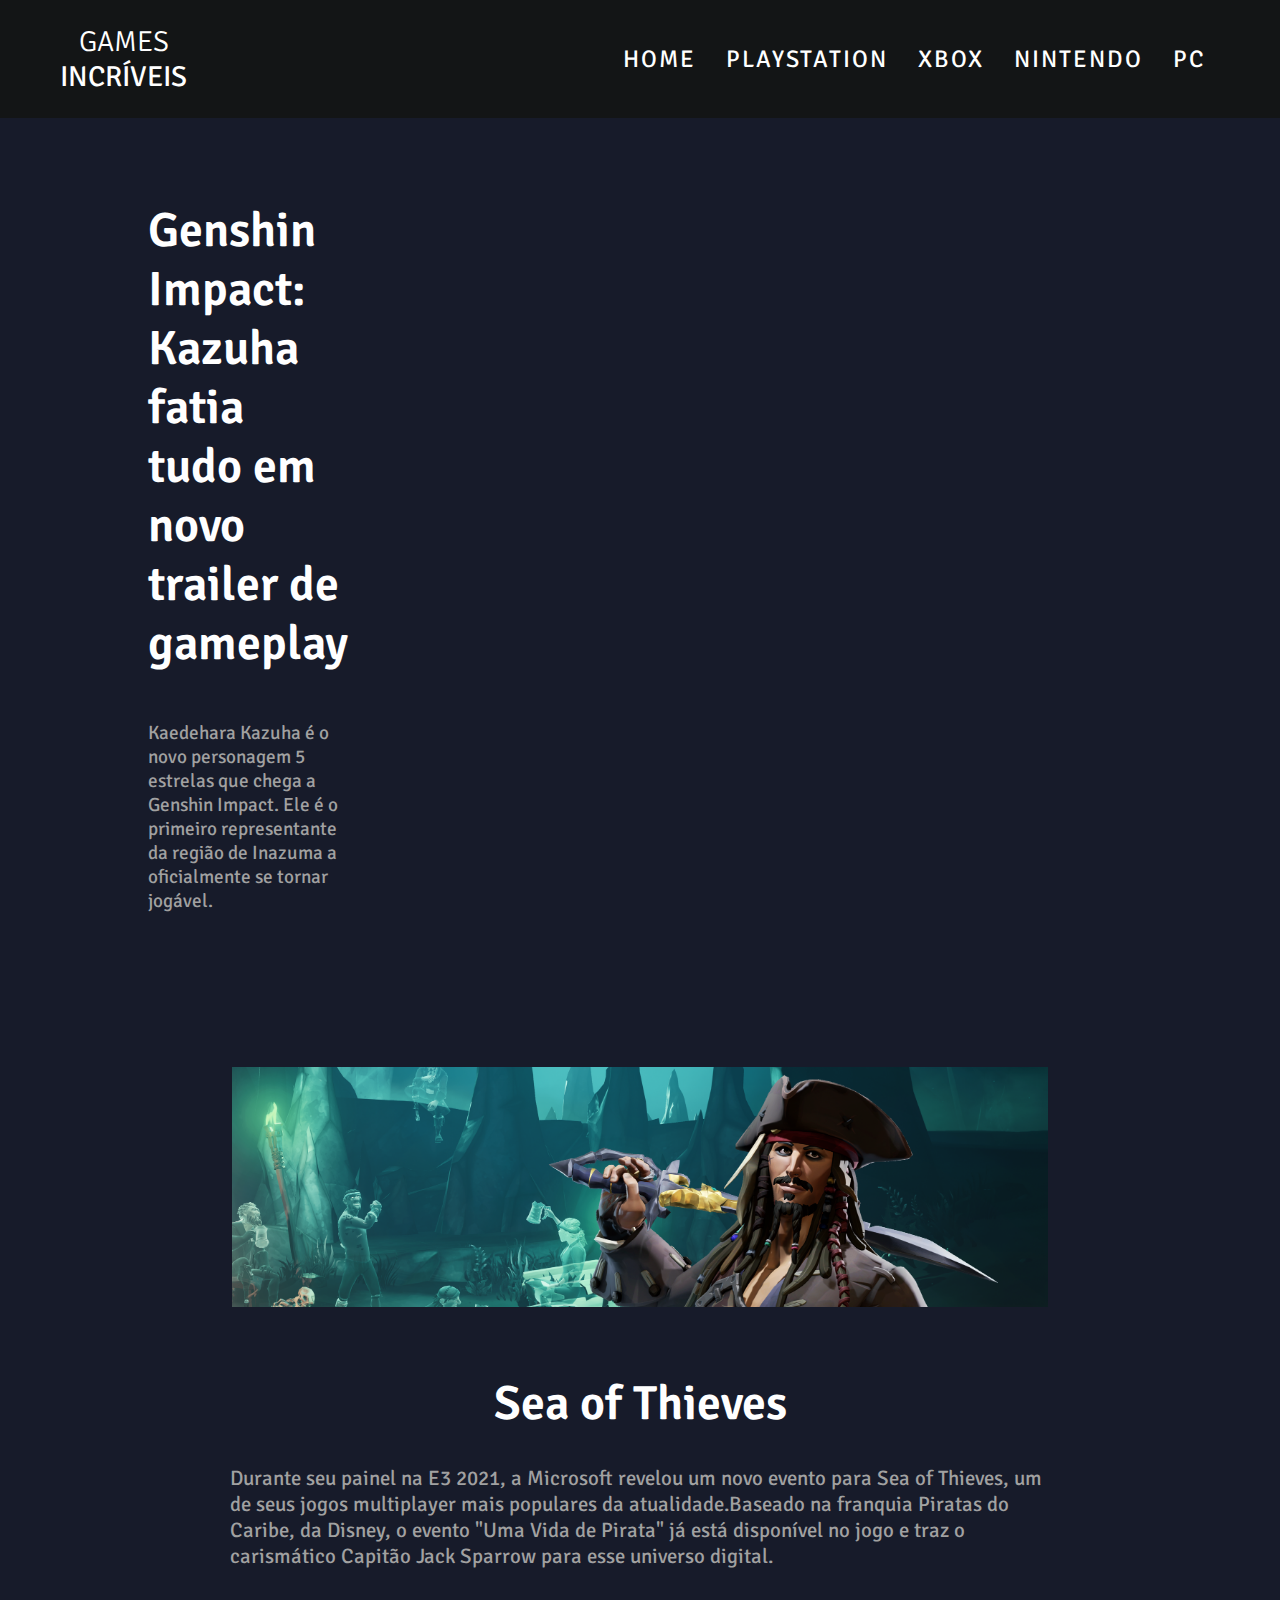
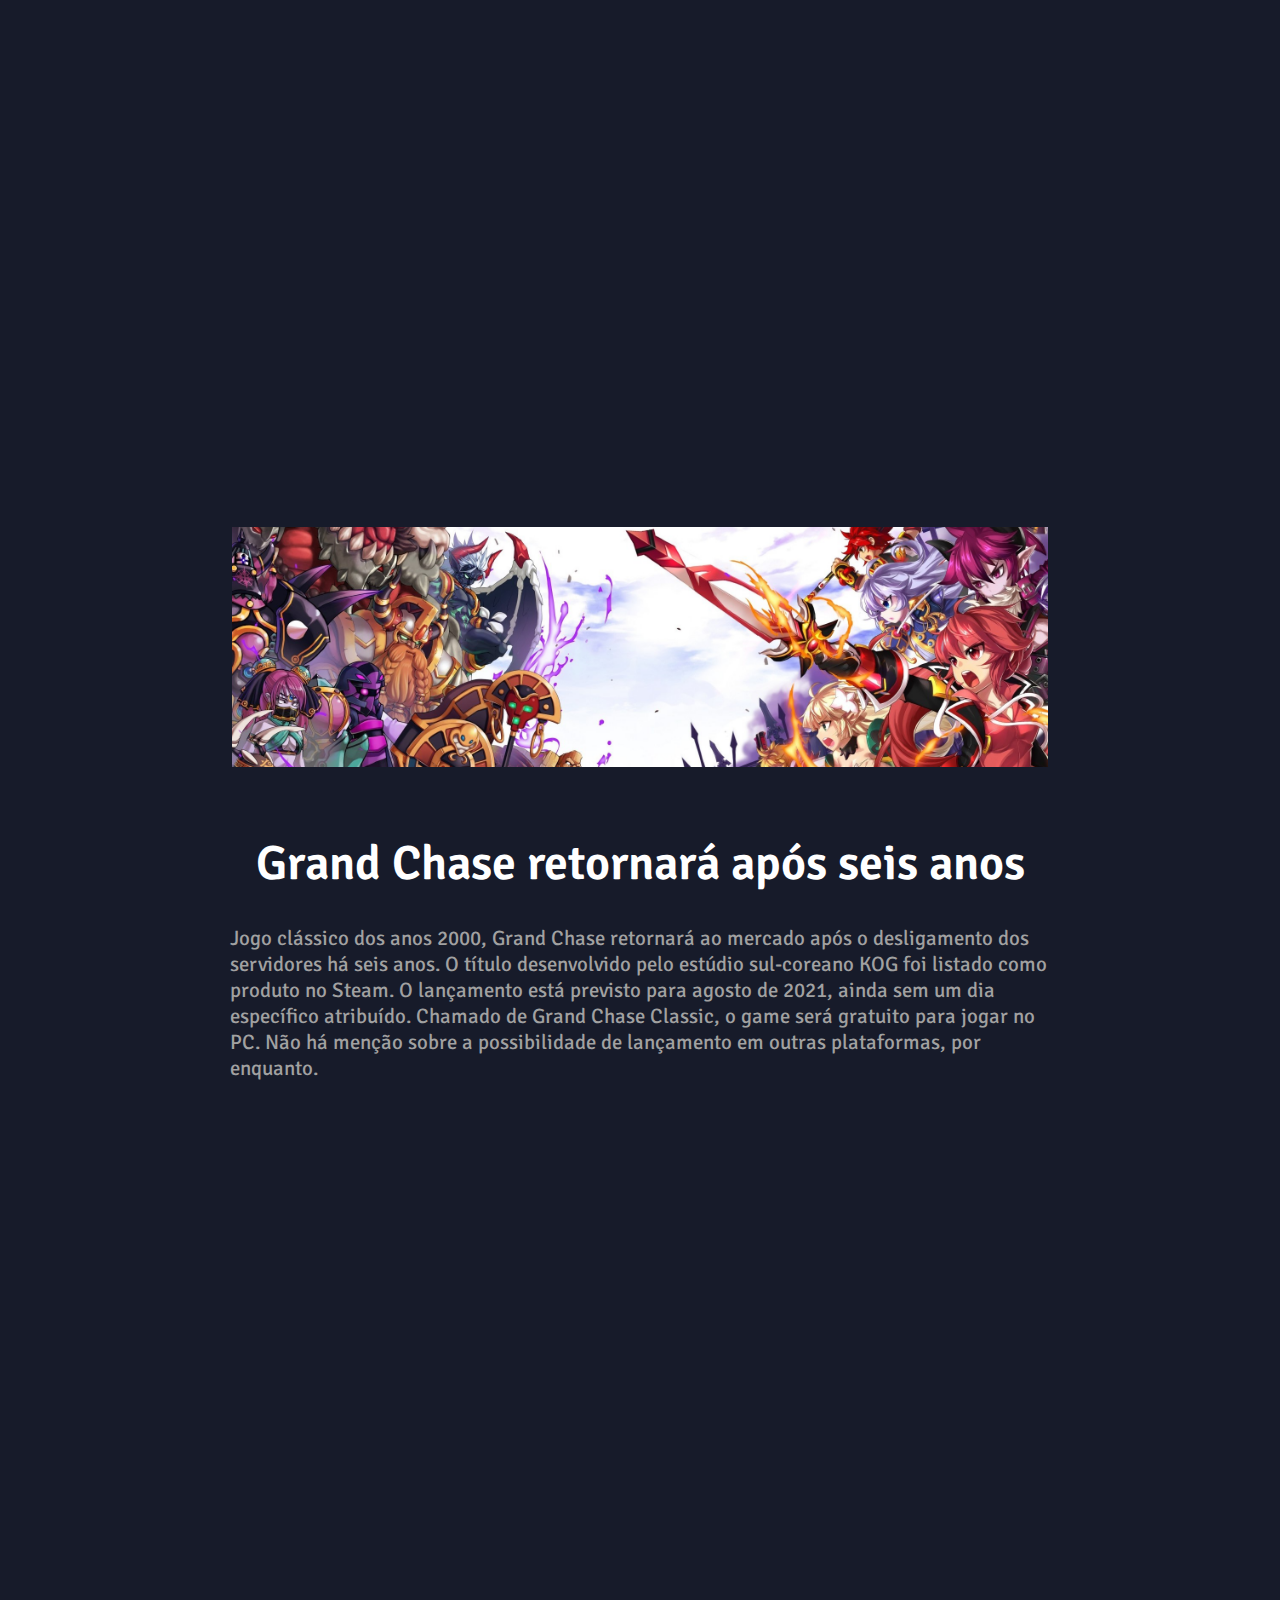
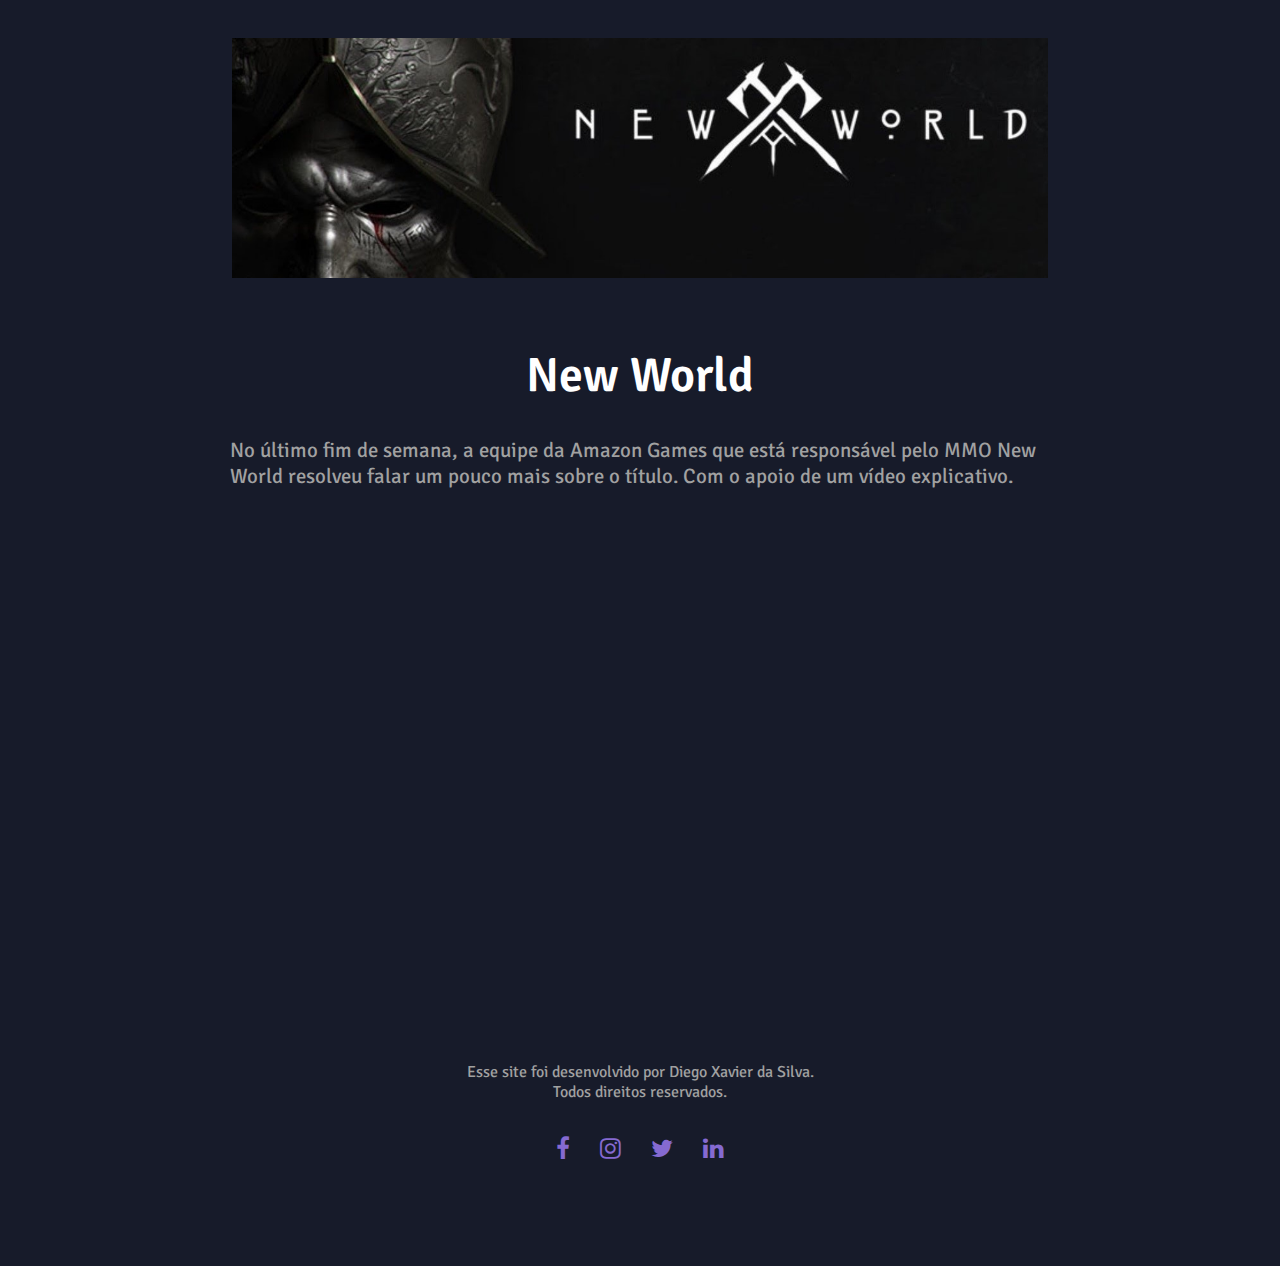
<file: pc.html>
<!DOCTYPE html>
<html>
<head>
    <meta name="viewport" content="with=device-width, initial-scale=1.0">
        <title>GAMES INCRÍVEIS</title>
        <link rel="stylesheet" href="style.css">
        <link rel="preconnect" href="https://fonts.gstatic.com">
        <link href="https://fonts.googleapis.com/css2?family=Signika:wght@300;500;600&display=swap" rel="stylesheet">
        <link rel="stylesheet" href="https://stackpath.bootstrapcdn.com/font-awesome/4.7.0/css/font-awesome.min.css">

</head>
<body>
    <header>
            <a href="index.html" class="logo"><span>GAMES</span><br>INCRÍVEIS</a>
                <div class="nav-links">
                <ul>
                    <li><a href="index.html">HOME</a></li>
                    <li><a href="playstation.html">PLAYSTATION</a></li>
                    <li><a href="xbox.html">XBOX</a></li>
                    <li><a href="nintendo.html">NINTENDO</a></li>
                    <li><a href="pc.html">PC</a></li>
                </ul>
            </div>
    </header>

<!--CONSOLE-->

<section class="console">
    <div class="row">
        <div class="console-col">
        <h1>Genshin Impact: Kazuha fatia tudo em novo trailer de gameplay</h1>
        <p>Kaedehara Kazuha é o novo personagem 5 estrelas que chega a Genshin Impact. Ele é o primeiro representante da região de Inazuma a oficialmente se tornar jogável.</p>
    </div>
    <iframe src="https://www.youtube.com/embed/ST5v7-C3iDk" title="YouTube video player" frameborder="0" allow="accelerometer; autoplay; clipboard-write; encrypted-media; gyroscope; picture-in-picture" allowfullscreen></iframe>
</div>
<section class="other-news">
    <div class="local">
        <img src="images/sea-of-thieves.png">
        <h1>Sea of Thieves</h1>
        <p>Durante seu painel na E3 2021, a Microsoft revelou um novo evento para Sea of Thieves, um de seus jogos multiplayer mais populares da atualidade.Baseado na franquia Piratas do Caribe, da Disney, o evento "Uma Vida de Pirata" já está disponível no jogo e traz o carismático Capitão Jack Sparrow para esse universo digital.</p>
        <iframe src="https://www.youtube.com/embed/8IPTA7MXgBM" title="YouTube video player" frameborder="0" allow="accelerometer; autoplay; clipboard-write; encrypted-media; gyroscope; picture-in-picture" allowfullscreen></iframe>
    </div>
    <div class="local">
        <img src="images/grandchaseV.jpg">
        <h1>Grand Chase retornará após seis anos</h1>
        <p>Jogo clássico dos anos 2000, Grand Chase retornará ao mercado após o desligamento dos servidores há seis anos.
            O título desenvolvido pelo estúdio sul-coreano KOG foi listado como produto no Steam. O lançamento está previsto para agosto de 2021, ainda sem um dia específico atribuído. Chamado de Grand Chase Classic, o game será gratuito para jogar no PC. Não há menção sobre a possibilidade de lançamento em outras plataformas, por enquanto.</p>
            <iframe src="https://www.youtube.com/embed/GS2i5xqfoY8" title="YouTube video player" frameborder="0" allow="accelerometer; autoplay; clipboard-write; encrypted-media; gyroscope; picture-in-picture" allowfullscreen></iframe>
        </div>
        <div class="local">
            <img src="images/newworld.jpg"></a>
            <h1>New World</h1>
            <p>No último fim de semana, a equipe da Amazon Games que está responsável pelo MMO New World resolveu falar um pouco mais sobre o título. Com o apoio de um vídeo explicativo.</p>
            <iframe src="https://www.youtube.com/embed/m1C5dLnvlzg" title="YouTube video player" frameborder="0" allow="accelerometer; autoplay; clipboard-write; encrypted-media; gyroscope; picture-in-picture" allowfullscreen></iframe>
            </div>
</section>


<!-- FOOTER -->

<section class="footer">
    <p>Esse site foi desenvolvido por Diego Xavier da Silva.<br>Todos direitos reservados.</p>
    <div class="icons">
        <a href="https://www.facebook.com/"><i class="fa fa-facebook"></i></a>
        <a href="https://www.instagram.com/"><i class="fa fa-instagram"></i></a>
        <a href="https://www.twitter.com/"><i class="fa fa-twitter"></i></a>
        <a href="https://www.linkedin.com/"><i class="fa fa-linkedin"></i></a>
    </div>
</section>



<!-- JavaScript -->
<script>
    var navLinks = document.getElementById("navLinks");
    function showMenu(){
        navLinks.style.right = "0px";
    }
    function hideMenu(){
        navLinks.style.right = "-220px";
    }
    window.addEventListener("scroll", function(){
        var header = document.querySelector("header");
        header.classList.toggle("sticky", window.scrollY > 0);
    })
</script>
</body>
</html>
</file>
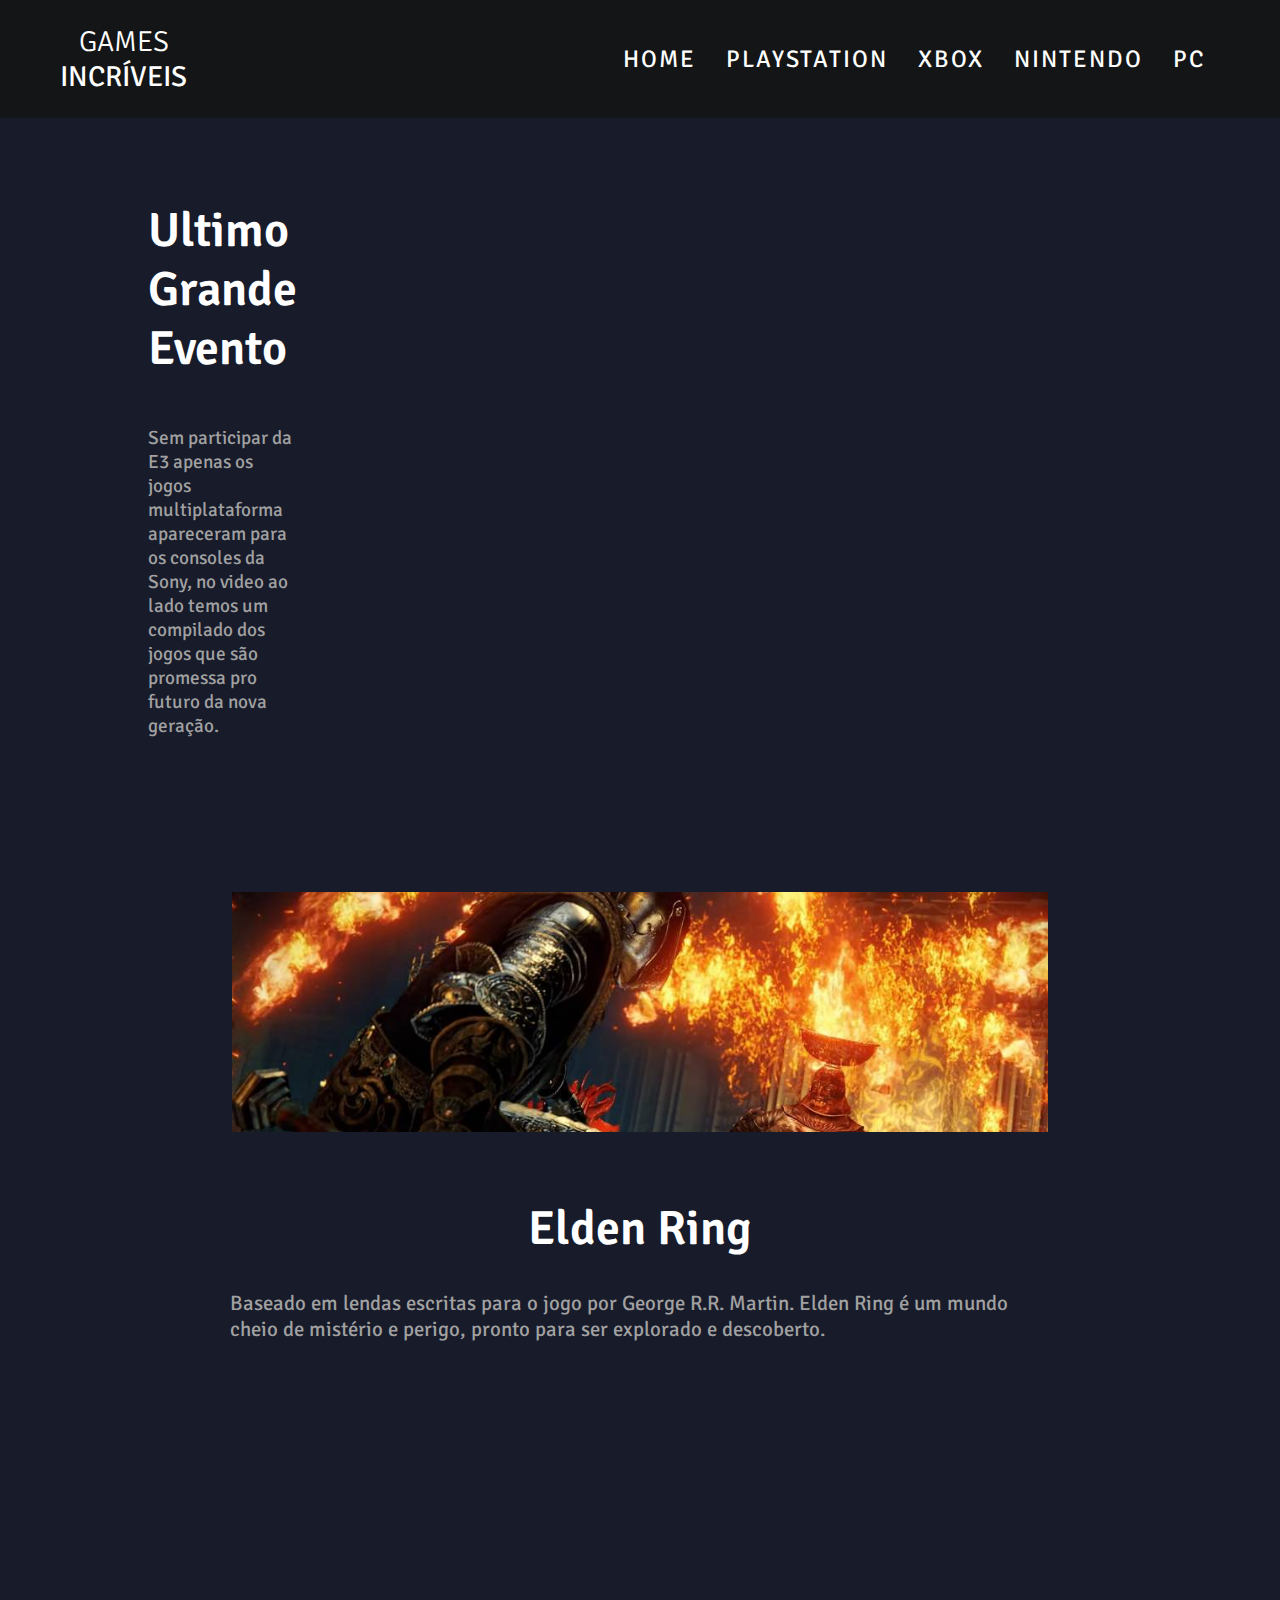
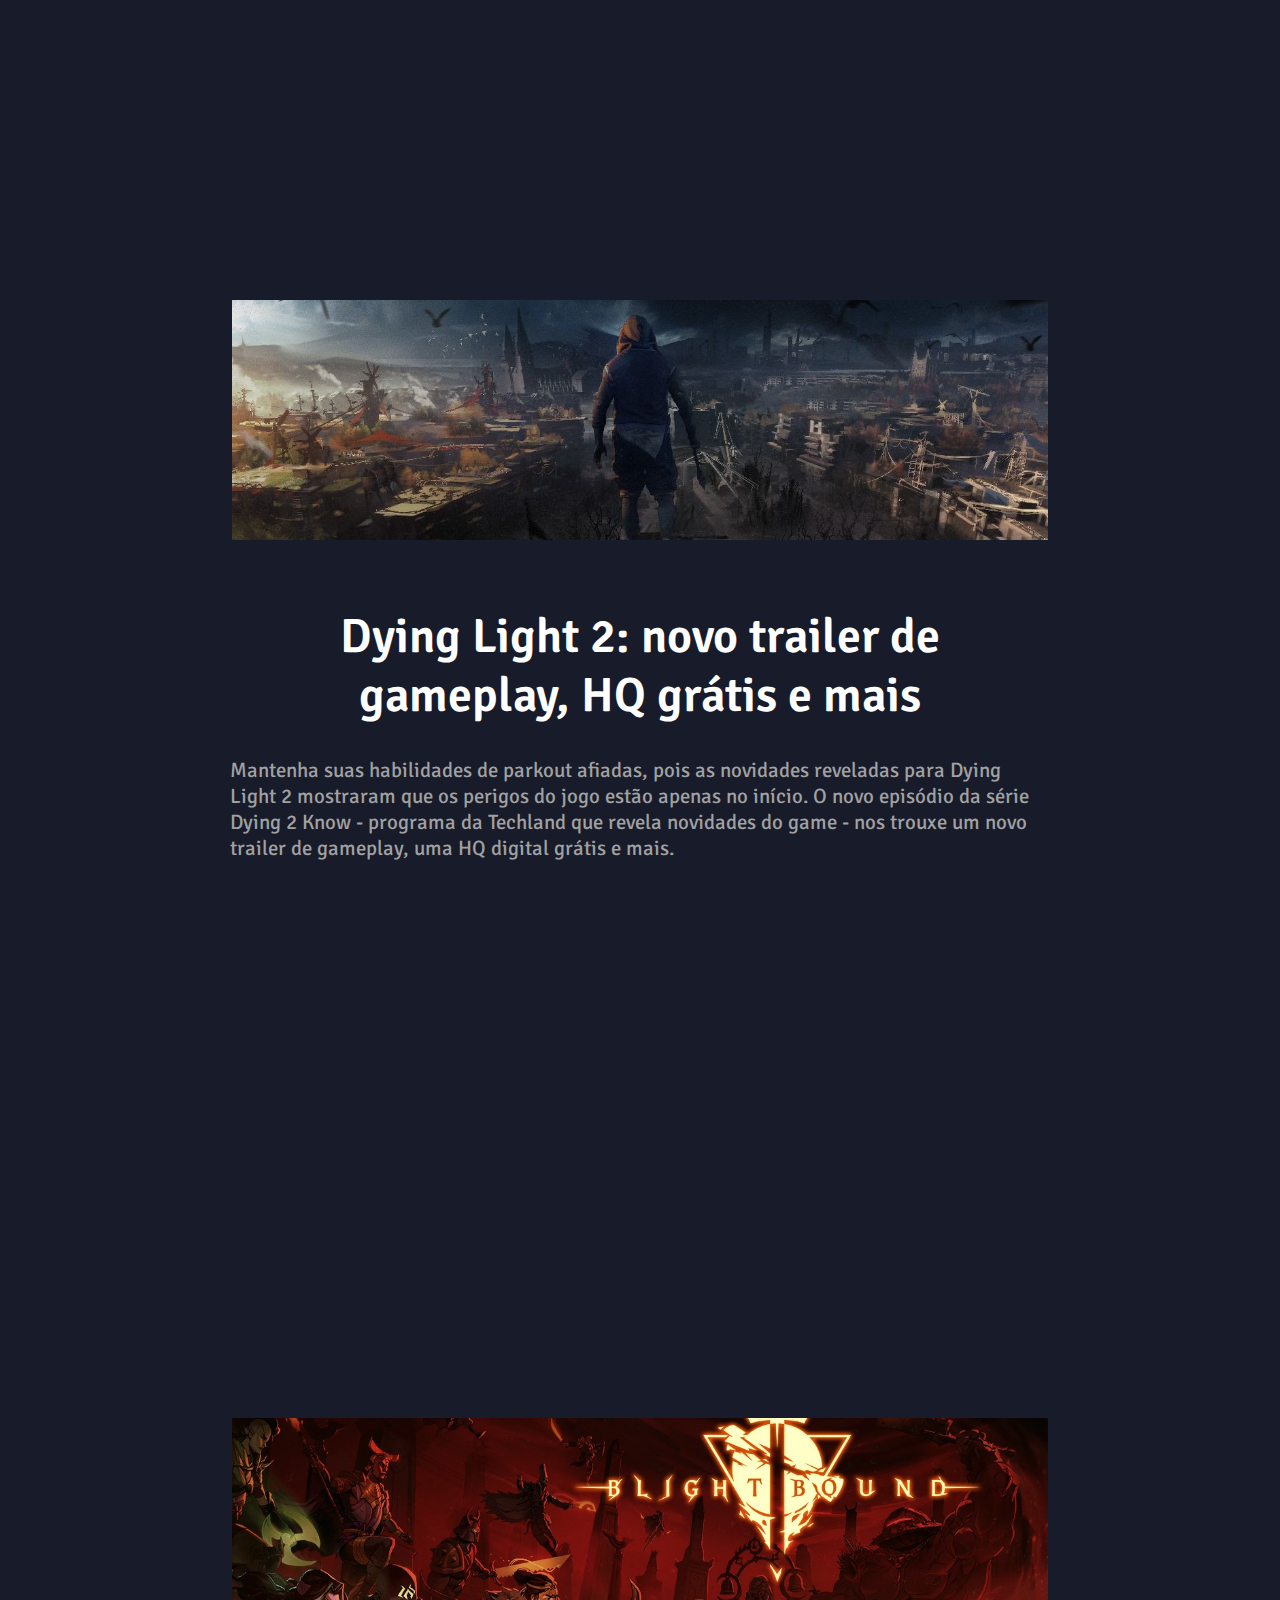
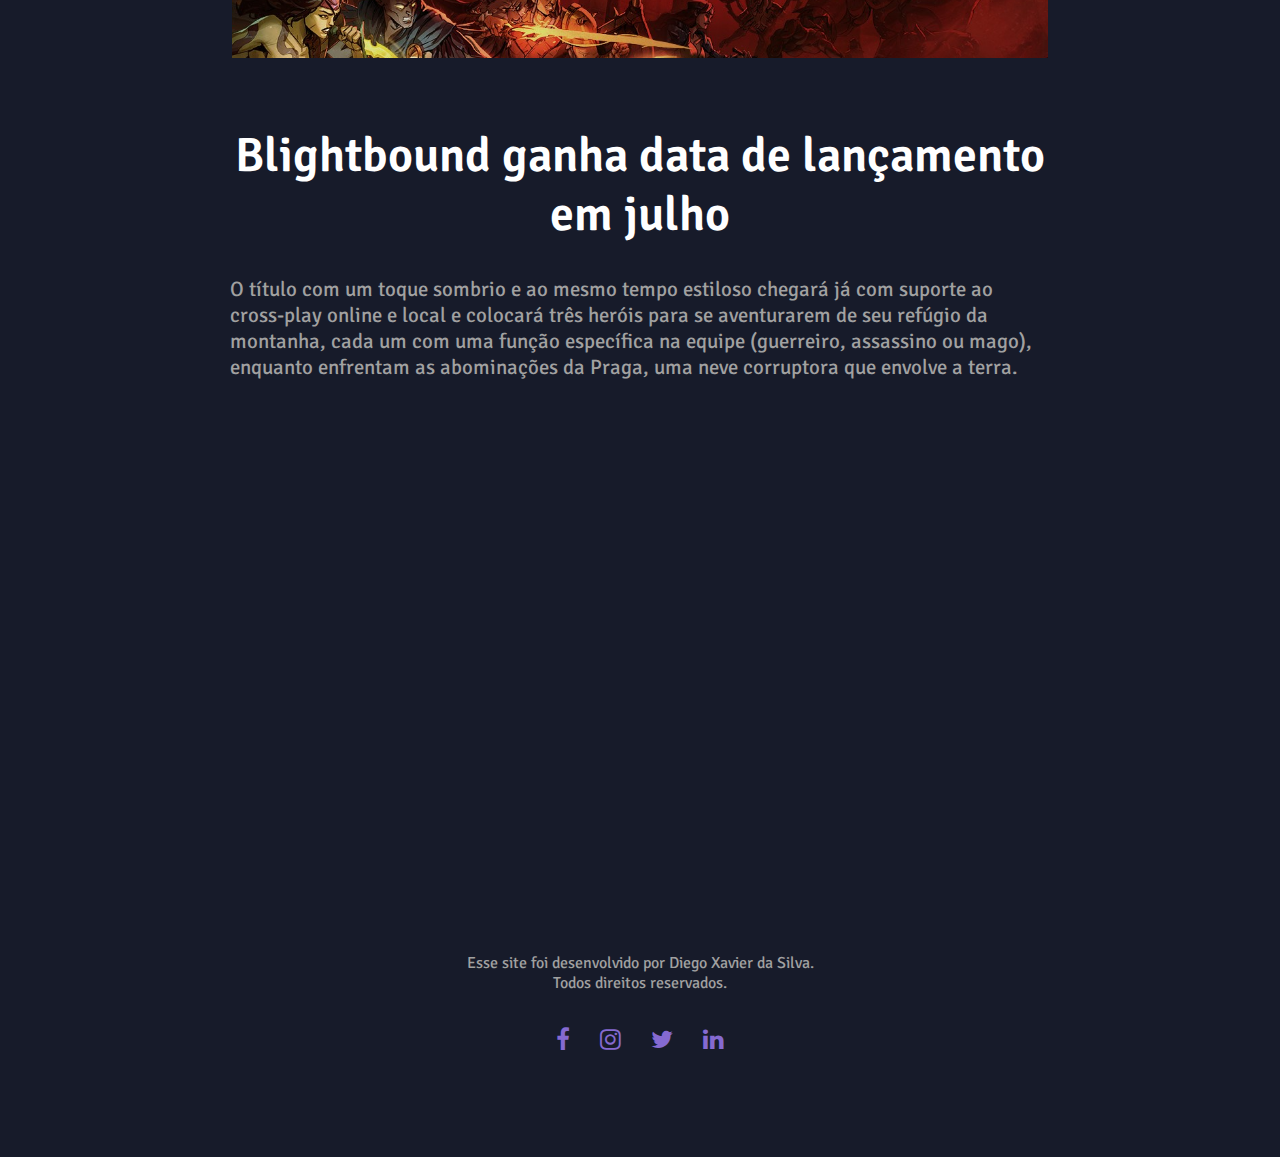
<file: playstation.html>
<!DOCTYPE html>
<html>
<head>
    <meta name="viewport" content="with=device-width, initial-scale=1.0">
        <title>GAMES INCRÍVEIS</title>
        <link rel="stylesheet" href="style.css">
        <link rel="preconnect" href="https://fonts.gstatic.com">
        <link href="https://fonts.googleapis.com/css2?family=Signika:wght@300;500;600&display=swap" rel="stylesheet">
        <link rel="stylesheet" href="https://stackpath.bootstrapcdn.com/font-awesome/4.7.0/css/font-awesome.min.css">

</head>
<body>
    <header>
            <a href="index.html" class="logo"><span>GAMES</span><br>INCRÍVEIS</a>
                <div class="nav-links">
                <ul>
                    <li><a href="index.html">HOME</a></li>
                    <li><a href="playstation.html">PLAYSTATION</a></li>
                    <li><a href="xbox.html">XBOX</a></li>
                    <li><a href="nintendo.html">NINTENDO</a></li>
                    <li><a href="pc.html">PC</a></li>
                </ul>
            </div>
    </header>

<!--CONSOLE-->

<section class="console">
    <div class="row">
        <div class="console-col">
        <h1>Ultimo Grande Evento</h1>
        <p>Sem participar da E3 apenas os jogos multiplataforma apareceram para os consoles da Sony, no video ao lado temos um compilado dos jogos que são promessa pro futuro da nova geração.</p>
    </div>
        <iframe src="https://www.youtube.com/embed/xF_DThGxPWI" title="YouTube video player" frameborder="0" allow="accelerometer; autoplay; clipboard-write; encrypted-media; gyroscope; picture-in-picture" allowfullscreen></iframe>
    </div>

    <section class="other-news">
            <div class="local">
                <img src="images/eldenring2.jpg"></a>
                <h1>Elden Ring</h1>
                <p>Baseado em lendas escritas para o jogo por George R.R. Martin. Elden Ring é um mundo cheio de mistério e perigo, pronto para ser explorado e descoberto.</p>
                <iframe src="https://www.youtube.com/embed/E3Huy2cdih0" title="YouTube video player" frameborder="0" allow="accelerometer; autoplay; clipboard-write; encrypted-media; gyroscope; picture-in-picture" allowfullscreen></iframe>
            </div>
            <div class="local">
                <img src="images/Dyinglight2.jpg"></a>
                <h1>Dying Light 2: novo trailer de gameplay, HQ grátis e mais</h1>
                <p>Mantenha suas habilidades de parkout afiadas, pois as novidades reveladas para Dying Light 2 mostraram que os perigos do jogo estão apenas no início. O novo episódio da série Dying 2 Know - programa da Techland que revela novidades do game - nos trouxe um novo trailer de gameplay, uma HQ digital grátis e mais.</p>
                <iframe src="https://www.youtube.com/embed/uL6OeuicjyU" title="YouTube video player" frameborder="0" allow="accelerometer; autoplay; clipboard-write; encrypted-media; gyroscope; picture-in-picture" allowfullscreen></iframe>
            </div>
            <div class="local">
                <img src="images/blightbound.jpg"></a>
                <h1>Blightbound ganha data de lançamento em julho</h1>
                <p>O título com um toque sombrio e ao mesmo tempo estiloso chegará já com suporte ao cross-play online e local e colocará três heróis para se aventurarem de seu refúgio da montanha, cada um com uma função específica na equipe (guerreiro, assassino ou mago), enquanto enfrentam as abominações da Praga, uma neve corruptora que envolve a terra.</p>
                <iframe src="https://www.youtube.com/embed/d-aKXJMGa2A" title="YouTube video player" frameborder="0" allow="accelerometer; autoplay; clipboard-write; encrypted-media; gyroscope; picture-in-picture" allowfullscreen></iframe>
            </div>
    </section>



<!-- FOOTER -->

<section class="footer">
    <p>Esse site foi desenvolvido por Diego Xavier da Silva.<br>Todos direitos reservados.</p>
    <div class="icons">
        <a href="https://www.facebook.com/"><i class="fa fa-facebook"></i></a>
        <a href="https://www.instagram.com/"><i class="fa fa-instagram"></i></a>
        <a href="https://www.twitter.com/"><i class="fa fa-twitter"></i></a>
        <a href="https://www.linkedin.com/"><i class="fa fa-linkedin"></i></a>
    </div>
</section>



<!-- JavaScript -->
<script>
    var navLinks = document.getElementById("navLinks");
    function showMenu(){
        navLinks.style.right = "0px";
    }
    function hideMenu(){
        navLinks.style.right = "-220px";
    }
    window.addEventListener("scroll", function(){
        var header = document.querySelector("header");
        header.classList.toggle("sticky", window.scrollY > 0);
    })
</script>
</body>
</html>
</file>
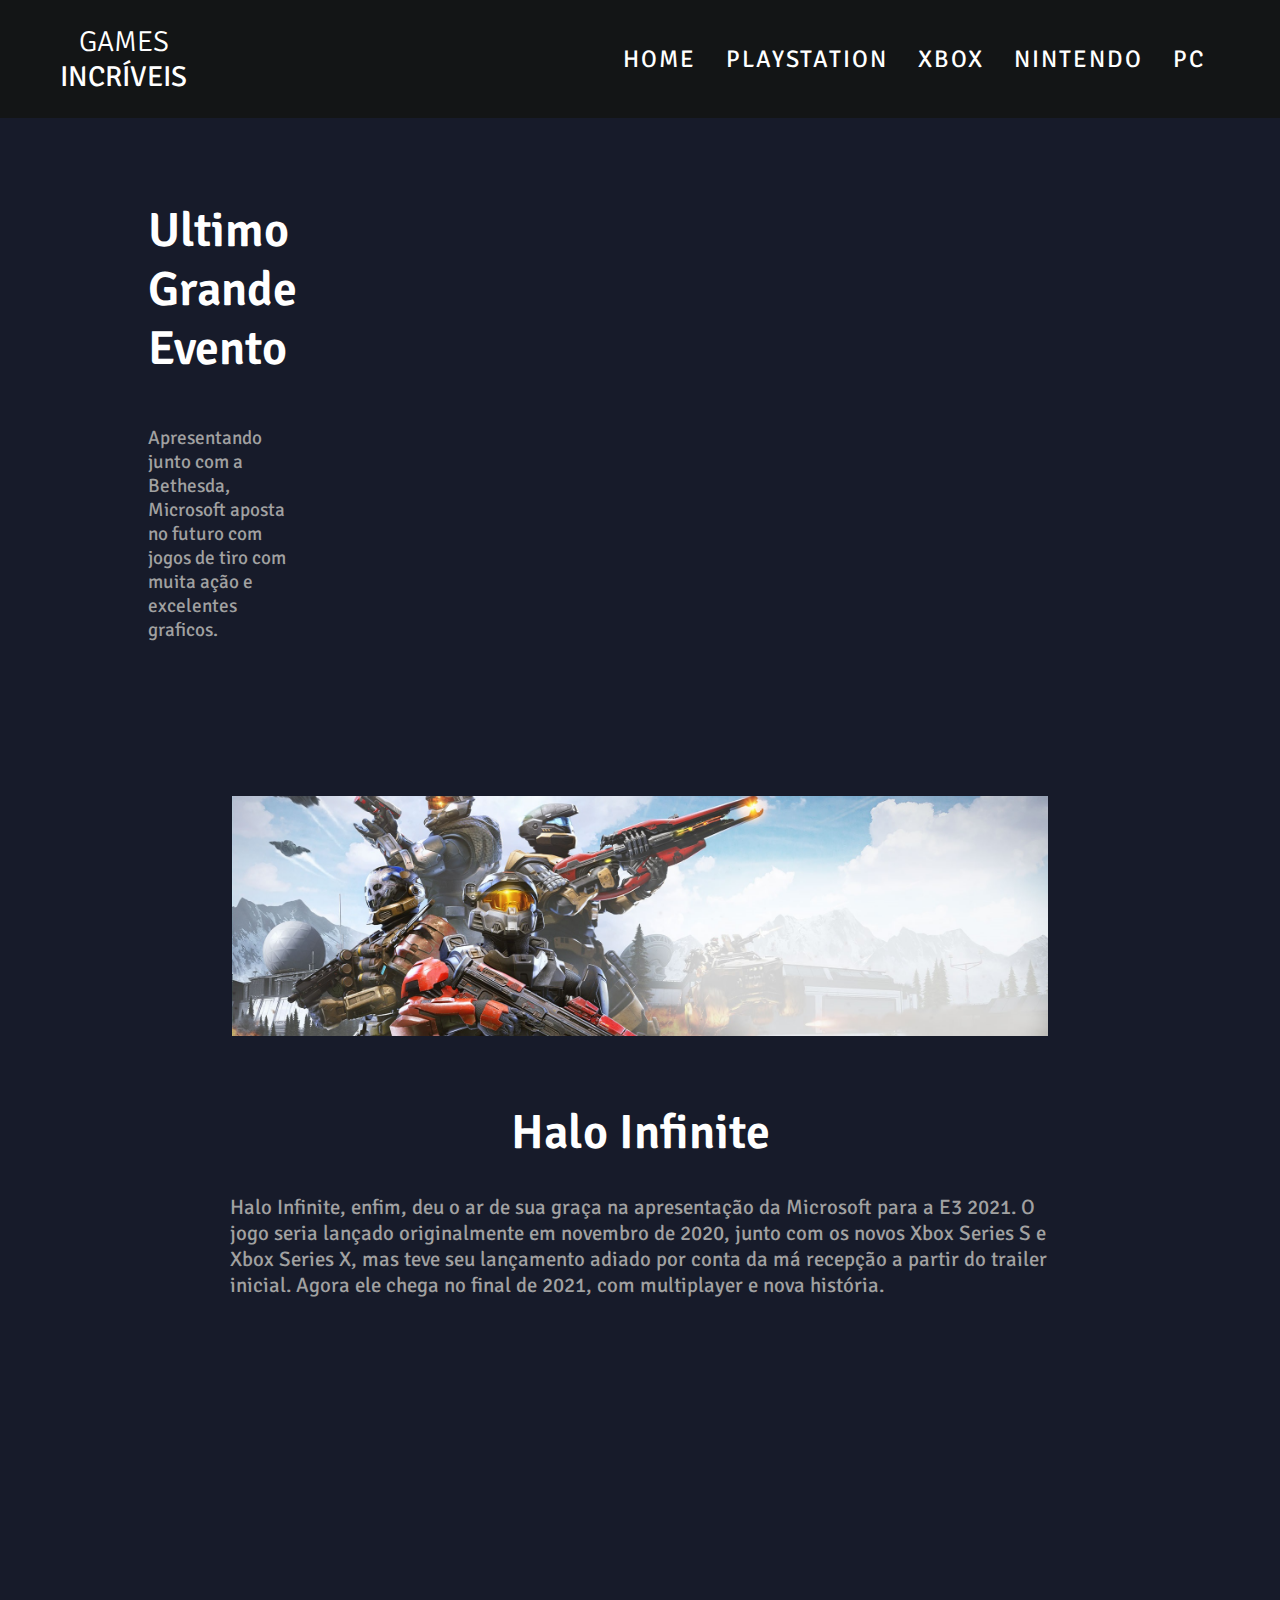
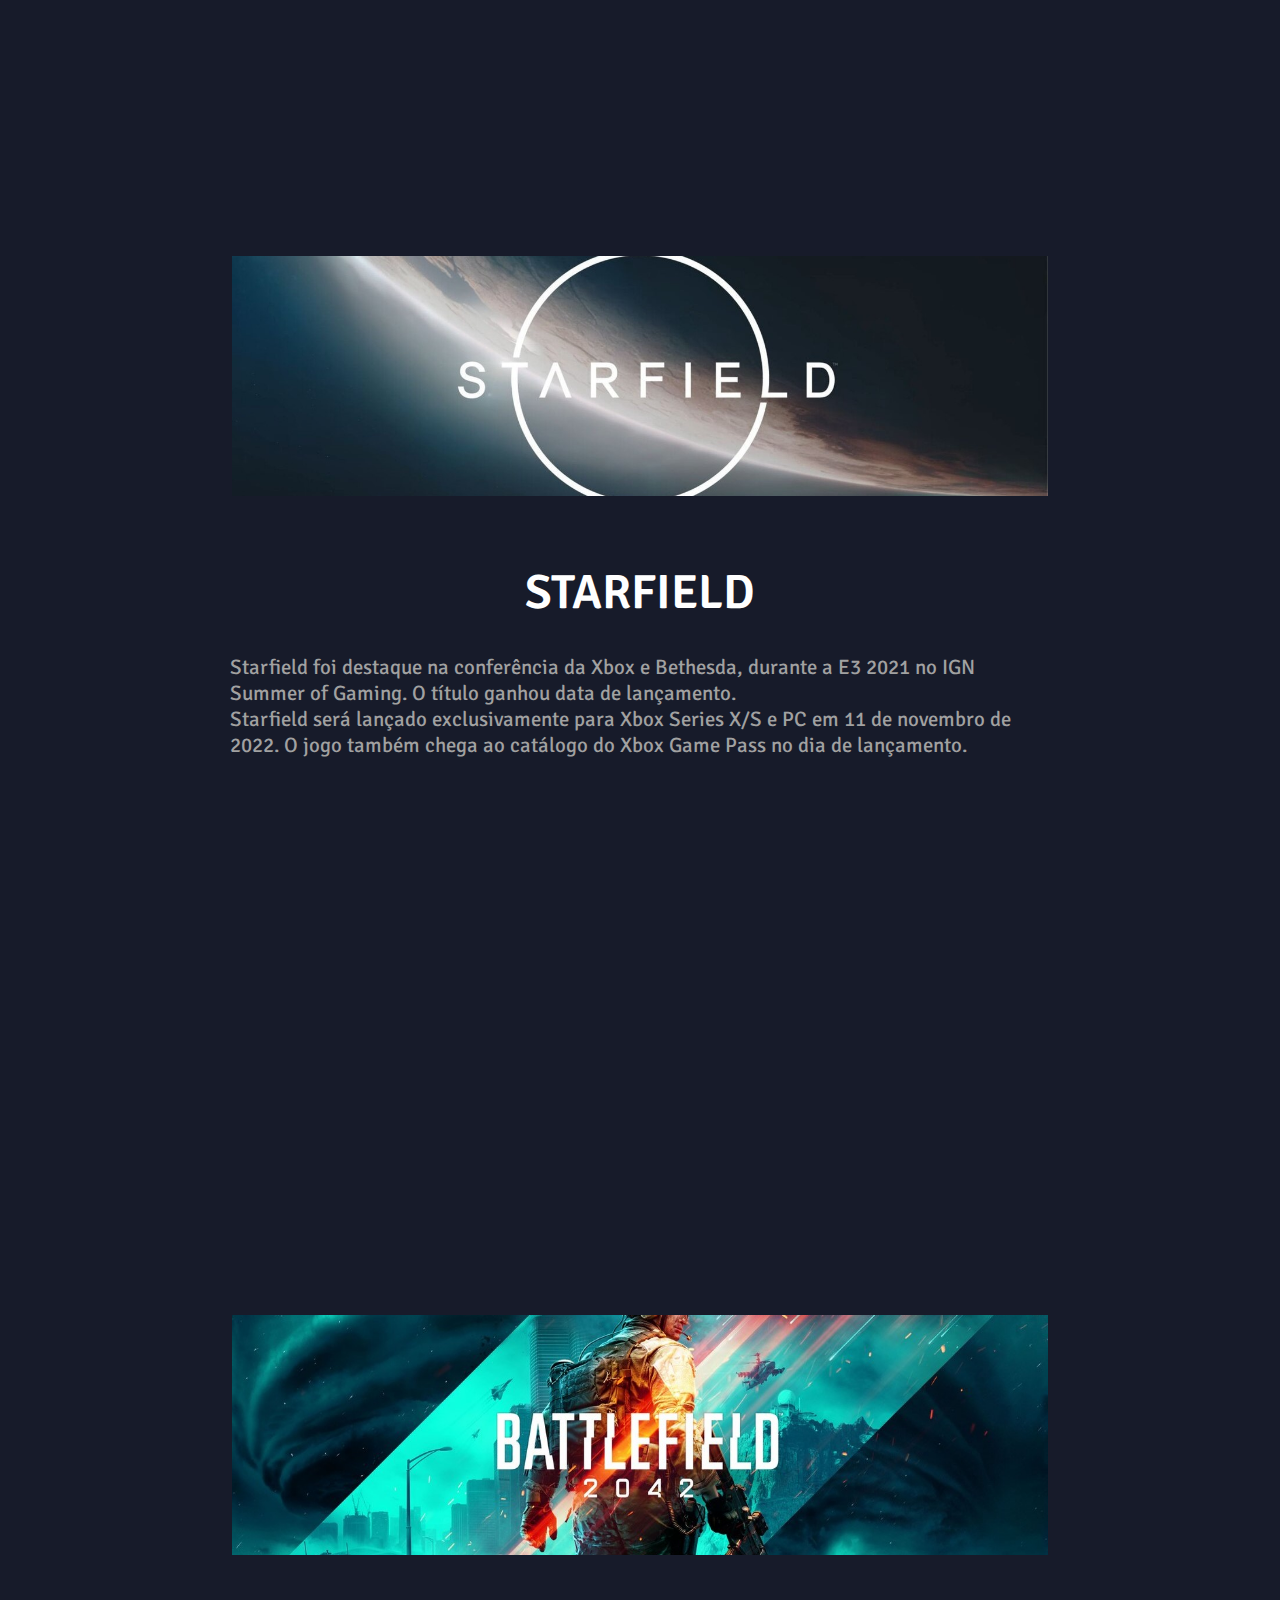
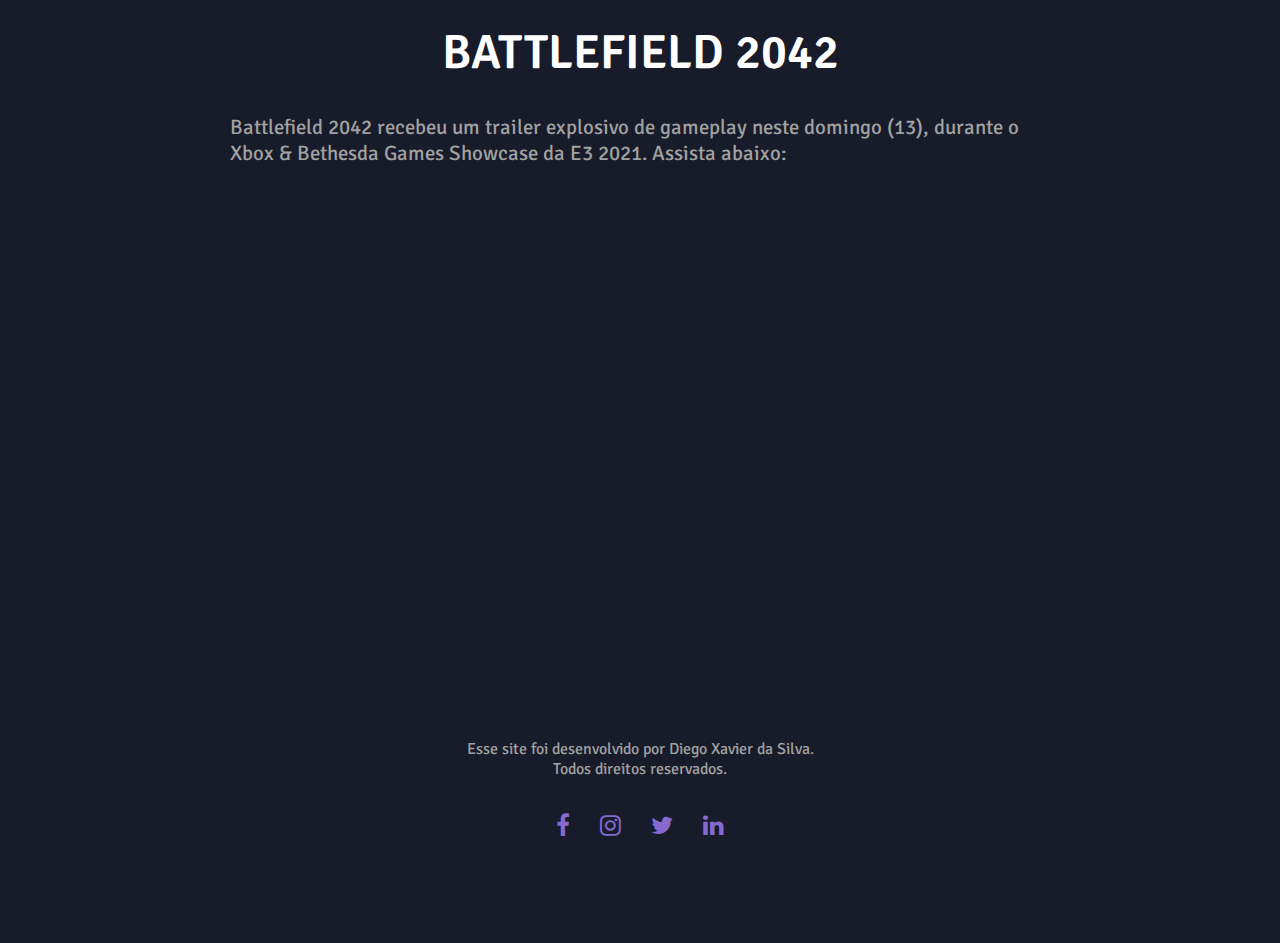
<file: xbox.html>
<!DOCTYPE html>
<html>
<head>
    <meta name="viewport" content="with=device-width, initial-scale=1.0">
        <title>GAMES INCRÍVEIS</title>
        <link rel="stylesheet" href="style.css">
        <link rel="preconnect" href="https://fonts.gstatic.com">
        <link href="https://fonts.googleapis.com/css2?family=Signika:wght@300;500;600&display=swap" rel="stylesheet">
        <link rel="stylesheet" href="https://stackpath.bootstrapcdn.com/font-awesome/4.7.0/css/font-awesome.min.css">

</head>
<body>
    <header>
            <a href="index.html" class="logo"><span>GAMES</span><br>INCRÍVEIS</a>
                <div class="nav-links">
                <ul>
                    <li><a href="index.html">HOME</a></li>
                    <li><a href="playstation.html">PLAYSTATION</a></li>
                    <li><a href="xbox.html">XBOX</a></li>
                    <li><a href="nintendo.html">NINTENDO</a></li>
                    <li><a href="pc.html">PC</a></li>
                </ul>
            </div>
    </header>

<!--CONSOLE-->

<section class="console">
    <div class="row">
        <div class="console-col">
        <h1>Ultimo Grande Evento</h1>
        <p>Apresentando junto com a Bethesda, Microsoft aposta no futuro com jogos de tiro com muita ação e excelentes graficos.</p>
    </div>
    <iframe  src="https://www.youtube.com/embed/1YnVzOA2wNs" title="YouTube video player" frameborder="0" allow="accelerometer; autoplay; clipboard-write; encrypted-media; gyroscope; picture-in-picture" allowfullscreen></iframe>
</div>
<section class="other-news">
    <div class="local">
        <img src="images/HALO-INFINITE.jpg"></a>
        <h1>Halo Infinite</h1>
        <p>Halo Infinite, enfim, deu o ar de sua graça na apresentação da Microsoft para a E3 2021. O jogo seria lançado originalmente em novembro de 2020, junto com os novos Xbox Series S e Xbox Series X, mas teve seu lançamento adiado por conta da má recepção a partir do trailer inicial. Agora ele chega no final de 2021, com multiplayer e nova história.</p>
        <iframe src="https://www.youtube.com/embed/4i86Ckj8xKk" title="YouTube video player" frameborder="0" allow="accelerometer; autoplay; clipboard-write; encrypted-media; gyroscope; picture-in-picture" allowfullscreen></iframe>
    </div>
    <div class="local">
        <img src="images/STARFIELD.jpg"></a>
        <h1>STARFIELD</h1>
        <p>Starfield foi destaque na conferência da Xbox e Bethesda, durante a E3 2021 no IGN Summer of Gaming. O título ganhou data de lançamento.<br>
            Starfield será lançado exclusivamente para Xbox Series X/S e PC em 11 de novembro de 2022. O jogo também chega ao catálogo do Xbox Game Pass no dia de lançamento.</p>
            <iframe src="https://www.youtube.com/embed/pYqyVpCV-3c" title="YouTube video player" frameborder="0" allow="accelerometer; autoplay; clipboard-write; encrypted-media; gyroscope; picture-in-picture" allowfullscreen></iframe>
    </div>
    <div class="local">
        <img src="images/battlefield.jpg"></a>
        <h1>BATTLEFIELD 2042</h1>
        <p>Battlefield 2042 recebeu um trailer explosivo de gameplay neste domingo (13), durante o Xbox & Bethesda Games Showcase da E3 2021. Assista abaixo:</p>
        <iframe src="https://www.youtube.com/embed/WomAGoEh-Ss" title="YouTube video player" frameborder="0" allow="accelerometer; autoplay; clipboard-write; encrypted-media; gyroscope; picture-in-picture" allowfullscreen></iframe>
    </div>
</section>



<!-- FOOTER -->

<section class="footer">
    <p>Esse site foi desenvolvido por Diego Xavier da Silva.<br>Todos direitos reservados.</p>
    <div class="icons">
        <a href="https://www.facebook.com/"><i class="fa fa-facebook"></i></a>
        <a href="https://www.instagram.com/"><i class="fa fa-instagram"></i></a>
        <a href="https://www.twitter.com/"><i class="fa fa-twitter"></i></a>
        <a href="https://www.linkedin.com/"><i class="fa fa-linkedin"></i></a>
    </div>
</section>



<!-- JavaScript -->
<script>
    var navLinks = document.getElementById("navLinks");
    function showMenu(){
        navLinks.style.right = "0px";
    }
    function hideMenu(){
        navLinks.style.right = "-220px";
    }
    window.addEventListener("scroll", function(){
        var header = document.querySelector("header");
        header.classList.toggle("sticky", window.scrollY > 0);
    })
</script>
</body>
</html>
</file>
<file: style.css>
*{
    padding: 0;
    font-family: 'Signika', sans-serif;
    box-sizing: border-box;
}
html{
    font-size: 16px;
    background: #171b2a;
}
body{
    margin-left: 0;
    margin-right: 0;
}
.logo{
    text-decoration: none;
    color: #fff;
    text-align: center;
    font-size: 1.8rem;
}
.logo span{
    font-weight: 10;
}
header{
    position: fixed;
    top: 0;
    left: 0;
    width: 100%;
    display:flex;
    justify-content: space-between;
    align-items: center;
    transition: 0.5s;
    padding: 20px 60px;
    background: #131516;
    font-size: 1.5rem;
    z-index: 10000;
}
header.sticky{
    padding: 5px 100px;
    background: #131516;
}
header.sticky ul li a{
    background-color: #131516;
}
header img{
    position: relative;
    transition: 0.5s;
    width: 150px;
}
header ul{
    position: relative;
    display: flex;
    justify-content: center;
    align-items: center;
}
header ul li{
    position: relative;
    list-style: none;
}
header ul li a{
    position: relative;
    margin: 0 15px;
    text-decoration: none;
    color: #fff;
    letter-spacing: 2px;
    font-weight: 500px;
    transition: 0.5s;
}
.banner{
    min-height: 100vh;
    width: 100%;
    background-image: linear-gradient(rgba(4,9,30,0.7),rgba(4,9,30,0.7)), url(images/header-bg.jpg);
    background-position: center;
    background-size: cover;
    position: relative;
}
.sub-banner{
    width: 100%;
    max-height: 200px;
    background-image: url(images/header-bg.jpg);
}
.text-box{
    width: 90%;
    color: #fff;
    position: absolute;
    top: 50%;
    left: 50%;
    transform: translate(-50%,-50%);
    text-align: center;
}
.text-box h1{
    font-size: 6rem;
}
.text-box p{
    margin: 10px 0 40px;
    font-size: 2rem;
    color: #fff;
}
.box-btn{
    display: inline-block;
    text-decoration: none;
    color: #fff;
    border: 1px solid ;
    border-color: #e6a9d4;
    padding: 6px 24px;
    font-size: 2rem;
    position: relative;
    background: transparent;
    cursor: pointer;
    margin: 20px;
}
.box-btn:hover{
    border: 1px solid #e6a9d4;
    background: #e6a9d4;
    transition: .5s;
}
header .fa{
    display: none;
}

@media(max-width: 700px){
    html{
        font-size: 12px;
    }
    .logo img{
        display: none;
    }
   header, header.sticky{
       padding: 0;
       font-size: 0.8rem;
       position: fixed;
       bottom: 0;
       top: auto;
   }
}

/* GAMES */
.GAMES{
    width: 90%;
    margin: auto;
    text-align: center;
    padding-top: 50px;
}
h1{
    font-size: 3rem;
    font-weight: 600;
    color: #fff;
}
p{
    color: rgb(161, 161, 161);
    font-size: 2rem;
}
.game-news{
    flex-basis: 24%;
    margin-bottom: 30px;
    position: relative;
    overflow: hidden;
}
.game-news img{
    width: 100%;
    display: block;
    background-position: center;
    background-size: cover;
}
.layer{
    background: transparent;
    height: 100%;
    width: 100%;
    position: absolute;
    bottom: 0;
    left: 0;
    transition: 0.5s;
}
.layer:hover{
    background: #7a7a7a98;
}
.layer h2{
    width: 100%;
    font-weight: 500;
    color: #fff;
    font-size: 1.7rem;
    top: 0;
    left: 50%;
    transform: translateX(-50%);
    position: absolute;
    transition: 0.5s;
    opacity: 0;
}
.layer:hover h2{
    top: 10%;
    opacity: 1;
}    
.layer p{
        width: 100%;
        font-weight: 500;
        color: #fff;
        font-size: 1.3rem;
        top: 0;
        left: 50%;
        transform: translateX(-50%);
        position: absolute;
        transition: 0.5s;
        opacity: 0;
}
.layer:hover p{
        top: 50%;
        opacity: 1;
}
.row{
    margin-top: 5%;
    display: flex;
    justify-content: space-between;
    flex-basis: auto;
}


@media(max-width: 700px){
    .row{
        flex-direction: column;
    }
}

/* OUTRAS NOVIDADES */
.other-news{
    width: 80%;
    margin: auto;
    text-align: center;
    padding-top: 50px;
    justify-content: space-between;
}
.local{
    flex-basis: 30%;
    margin-bottom: 5%;
    text-align: center;
}
.local img{
    width: 100%;
    height: 300px;
    object-fit: cover;
}
.local h3{
    font-size: 1.7rem;
    margin-top: 1rem;
    margin-bottom: 1rem;
    color: #fff;
}
.local p{
    font-size: 1.3rem;
    text-align: left;
}

/* QUIZ */
.quiz{
    margin: 200px auto;
    width: 80%;
    background-image: linear-gradient(rgba(4,9,30,0.7),rgba(4,9,30,0.7));
    background-position: center;
    padding: 10px;
    border-radius: 15px;
}
.quiz h1{
    color: #fff;
    text-align: left;
    margin: 10px 20px;
}
.quiz form{
    color: #fff;
    font-size: 1.5rem;
    padding: 20px 20px;
}
.quiz div{
    margin: 20px 0;
    text-align: justify;
}

@media(max-width: 700px){
    .quiz h1{
        font-size: 2.5rem;
    }
}

/* FOOTER */
.footer{
    width: 100%;
    text-align: center;
    padding: 30px 0;
}
.footer h4{
    margin-top: 25px;
    font-size: 1.8rem;
}
.footer p{
    font-size: 1rem;
}
.icons .fa{
    color: rgb(133, 106, 209);
    margin: 0 13px;
    cursor: pointer;
    padding: 18px 0;
    font-size: 1.5rem;
}

/* CONSOLES PAGE */

.sub-header{
    height: 50vh;
    width: 100%;
    background-image: linear-gradient(rgba(4,9,30,0.7),rgba(4,9,30,0.7)), url(images/header-bg.jpg);
    background-position: center;
    background-size: cover;
    text-align: center;
    color: #fff;
}
.sub-header h1{
    color: #fff;
    top: 40%;
    text-align: center;
    position: relative;
    font-size: 6rem;
}
.sub-header p{
    margin-top: 15%;
    font-size: 2rem;
    color: #fff;
    text-align: center;
}

.console{
    width: 80%;
    margin: auto;
    padding-top: 80px;
    padding-bottom: 50px;
}

.console img{
    flex-basis: 48%;
    padding: 30px 2px;
    width: 100%;
}
.console-col{
    flex-basis: 48%;
    padding: 30px 20px;
}
.console-col h1{
    padding-top: 0;
    font-size: 3rem;
}
.console-col p{
    padding: 15px 0 25px;
    font-size: 1.2rem;
}
iframe{
    width: 100%;
    aspect-ratio: 16/9;
}
</file>
